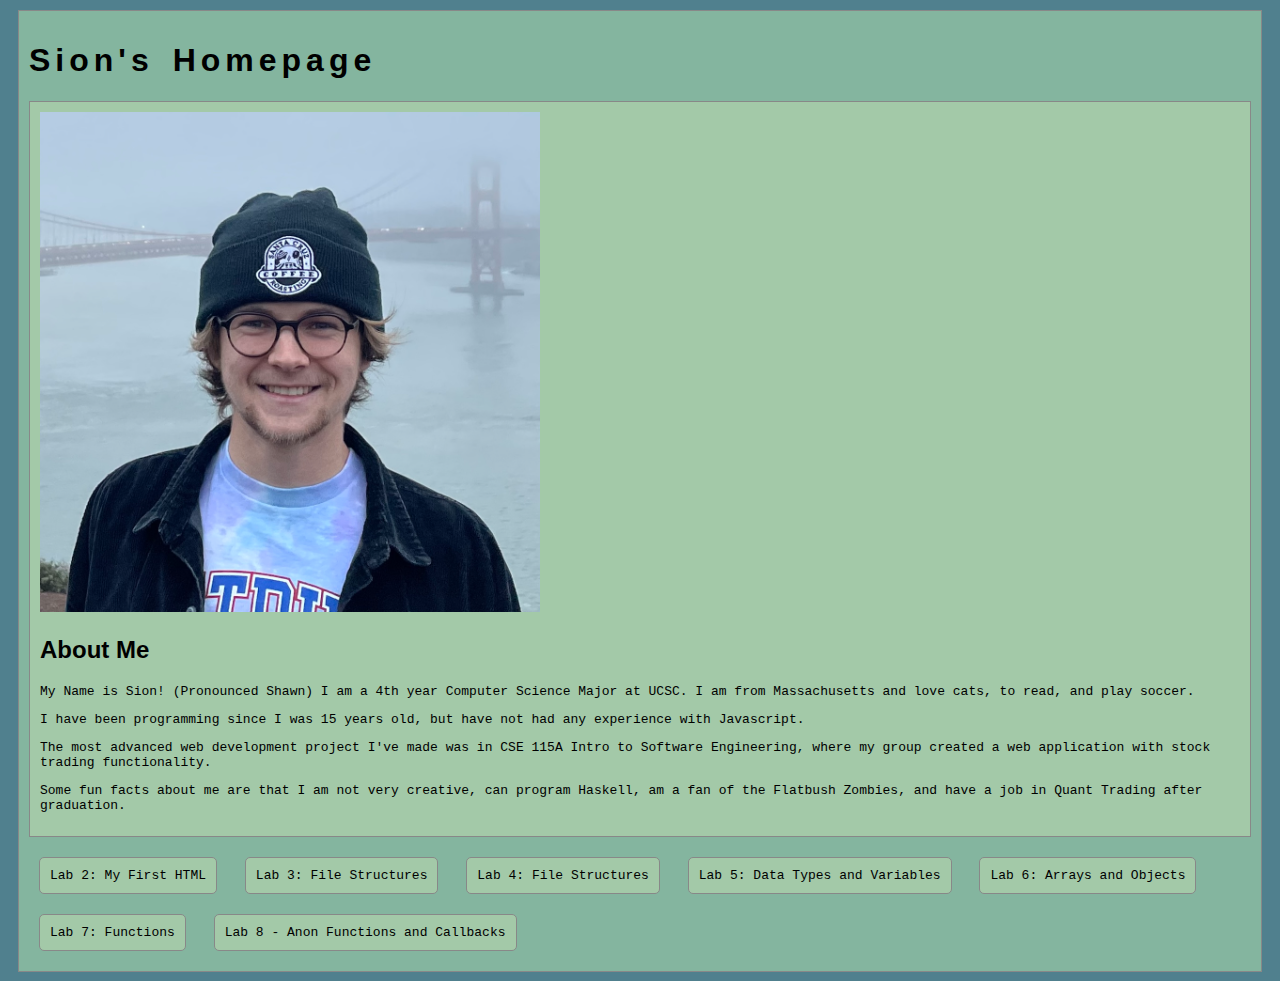
<file: index.html>
<!DOCTYPE html>
<html>
<head>
	<!-- This title is used for tabs and bookmarks -->
	<title>Sion's Homepage</title>

	<!-- Use UTF character set, a good idea with any webpage -->
	<meta charset="UTF-8" />
	<!-- Set viewport so page remains consistently scaled w narrow devices -->
	<meta name="viewport" content="width=device-width, initial-scale=1.0" />

	<!-- Include a sitewide CSS file for consistent styling across the site -->
	<link rel="stylesheet" type="text/css" href="css/site.css">
	<!-- Lab-specifc CSS file for any special styling of this particular page -->
	<link rel="stylesheet" type="text/css" href="css/homepage.css">
	<!-- Link to javascript file - DEFER waits until all elements are rendered -->

	<!-- <script type="text/javascript" src="./js/lab.js" DEFER></script> -->
</head>
<body>
	<!-- Style this page by changing the CSS in ../css/site.css or css/lab.css -->
	<main id="content">
		<section>
			<h1>Sion's Homepage</h1>
			<div class="minor-section">
					<!-- Note that all filenames use lowercase and no spaces -->
					<!-- <img class="cat-photo" src="./img/cute-grey-kitten.jpg"> -->
					<img id="my-portrait" src="img/profile.jpg" />
					<h2>About Me</h2>
					<p>My Name is <span id="name">Sion</span>! (Pronounced Shawn) I am a 4th year Computer Science Major at UCSC.
					I am from Massachusetts and love cats, to read, and play soccer.</p>
					<p>I have been programming since I was 15 years old, 
					but have not had any experience with Javascript.</p>
					<p>The most advanced web development project I've made was in CSE 115A Intro to Software Engineering, 
					where my group created a web application with stock trading functionality.</p>
					<p>Some fun facts about me are that I am not very creative, can program Haskell, am a fan of the Flatbush Zombies, 
					and have a job in Quant Trading after graduation.</p>
			</div>

		</section>
		<nav id="links">
			<!-- Put links to labs here. -->
			<a href="lab2/index.html">Lab 2: My First HTML</a>
			<a href="lab3/index.html">Lab 3: File Structures</a>
			<a href="lab4/index.html">Lab 4: File Structures</a>
			<a href="lab5/index.html">Lab 5: Data Types and Variables</a>
			<a href="lab6/index.html">Lab 6: Arrays and Objects</a>
			<a href="lab7/index.html">Lab 7: Functions</a>
			<a href="lab7/index.html">Lab 8 - Anon Functions and Callbacks</a>
		</nav>
	</main>
</body>
</html>
</file>
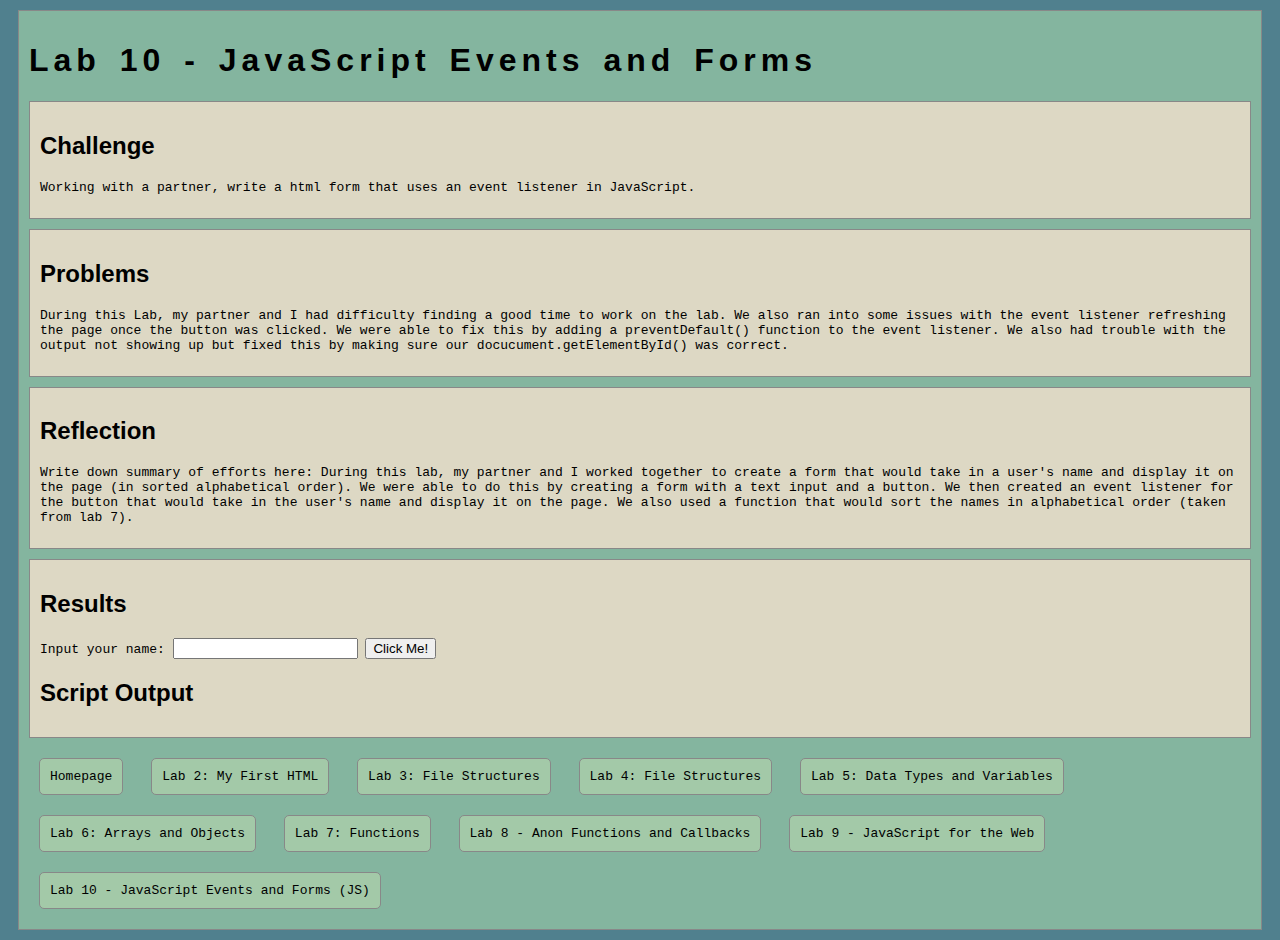
<file: lab10/index.html>
<!DOCTYPE html>
<html>
<head>
	<!-- This title is used for tabs and bookmarks -->
	<title>Lab 10 - JavaScript Events and Forms</title>

	<!-- Use UTF character set, a good idea with any webpage -->
  	<meta charset="UTF-8" />
	<!-- Set viewport so page remains consistently scaled w narrow devices -->
  	<meta name="viewport" content="width=device-width, initial-scale=1.0" />
	
	<!-- Include a sitewide CSS file for consistent styling across the site -->
	<link rel="stylesheet" type="text/css" href="../css/site.css">
	<!-- Lab-specifc CSS file for any special styling of this particular page -->
	<link rel="stylesheet" type="text/css" href="css/lab.css">
	
	<!-- load jQuery library to make javascript easier (must be above our lab js)-->
	<script src="https://code.jquery.com/jquery-3.6.4.min.js"></script>
	<script src="js/lab.js" defer></script>
</head>
<body>
	<!-- Style this page by changing the CSS in ../css/site.css or css/lab.css -->
	<main id="content">
		<section>
			<h1>Lab 10 - JavaScript Events and Forms</h1>
			<div class="minor-section">
					<h2>Challenge</h2>
					<p>Working with a partner, write a html form that uses an event listener in JavaScript.</p>
			</div>

			<div class="minor-section">
					<h2>Problems</h2>
					<p> During this Lab, my partner and I had difficulty finding a good time to work on the lab.
						We also ran into some issues with the event listener refreshing the page once the button was clicked.
						We were able to fix this by adding a preventDefault() function to the event listener. We also had trouble
						with the output not showing up but fixed this by making sure our docucument.getElementById() was correct.
					</p>
			</div>

			<div class="minor-section">
					<h2>Reflection</h2>
					<p>Write down summary of efforts here: 
						During this lab, my partner and I worked together to create a form that would take in a user's name and
						display it on the page (in sorted alphabetical order). We were able to do this by creating a form with a 
						text input and a button. We then created an event listener for the button that would take in the user's name
						and display it on the page. We also used a function that would sort the names in alphabetical order (taken from
						lab 7).
					</p>
			</div>

			<div class="minor-section">
					<h2>Results</h2>
					<form>
						<label for="user-name">Input your name: </label>
						<input type="text" id="user-name" name="user-name" />
						<button id="my-button">Click Me!</button>
					</form>
					<h2>Script Output</h2>
					<div id="output"></div>
			</div>
		</section>
		<nav id="links">
			<!-- Put links to other pages (including the homepage) here. -->
			<a href="../index.html">Homepage</a>
			<a href="../lab2/index.html">Lab 2: My First HTML</a>
			<a href="../lab3/index.html">Lab 3: File Structures</a>
			<a href="../lab4/index.html">Lab 4: File Structures</a>
			<a href="../lab5/index.html">Lab 5: Data Types and Variables</a>
			<a href="../lab6/index.html">Lab 6: Arrays and Objects</a>
			<a href="../lab7/index.html">Lab 7: Functions</a>
			<a href="../lab7/index.html">Lab 8 - Anon Functions and Callbacks</a>
			<a href="../lab7/index.html">Lab 9 - JavaScript for the Web</a>
			<a href="js/lab.js">Lab 10 - JavaScript Events and Forms (JS)</a>
		</nav>
	</main>
</body>
</html>
</file>
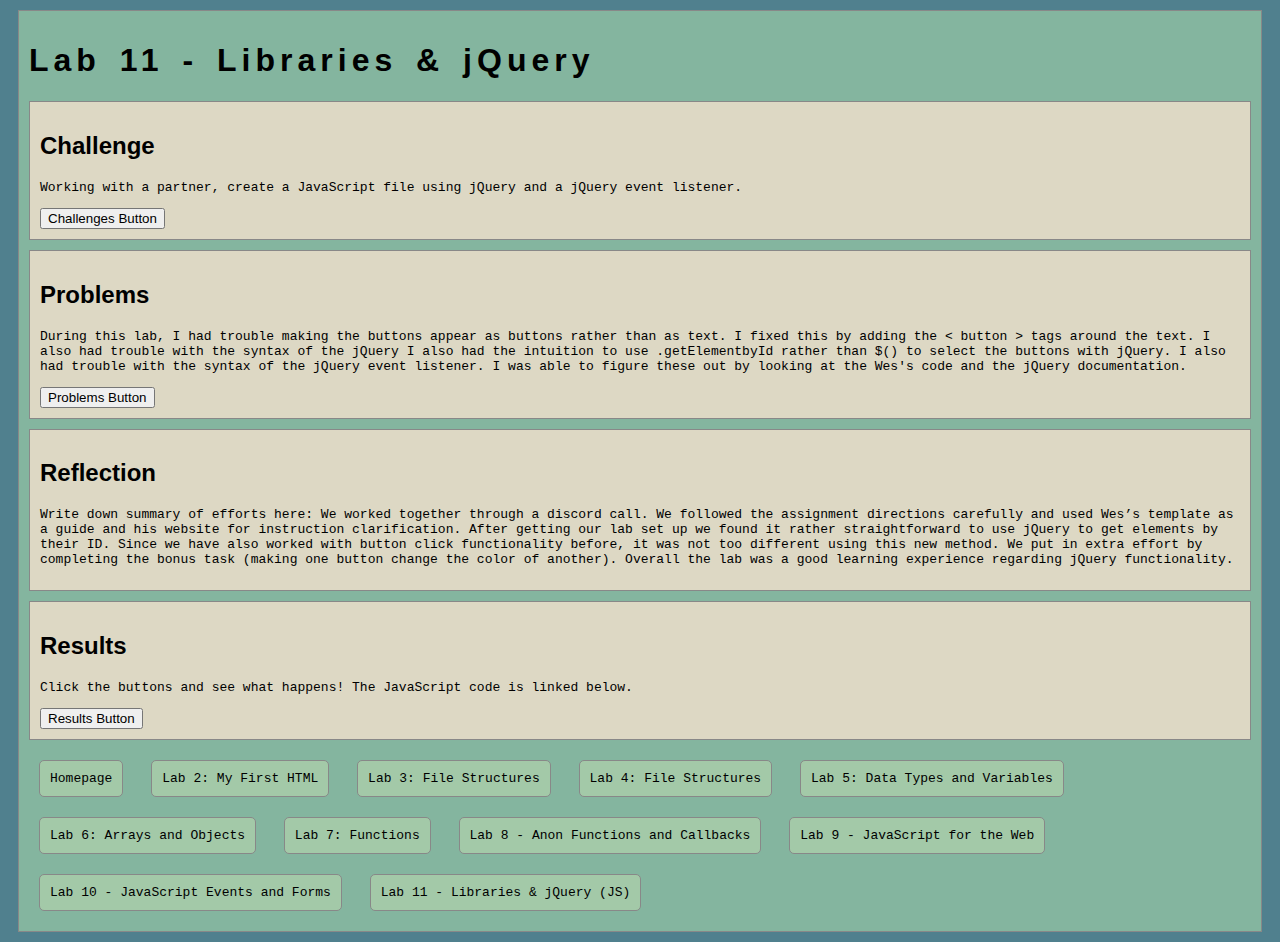
<file: lab11/index.html>
<!DOCTYPE html>
<html>
<head>
	<!-- This title is used for tabs and bookmarks -->
	<title>Lab 11 - Libraries & jQuery</title>

	<!-- Use UTF character set, a good idea with any webpage -->
  	<meta charset="UTF-8" />
	<!-- Set viewport so page remains consistently scaled w narrow devices -->
  	<meta name="viewport" content="width=device-width, initial-scale=1.0" />
	
	<!-- Include a sitewide CSS file for consistent styling across the site -->
	<link rel="stylesheet" type="text/css" href="../css/site.css">
	<!-- Lab-specifc CSS file for any special styling of this particular page -->
	<link rel="stylesheet" type="text/css" href="css/lab.css">
	
	<!-- load jQuery library to make javascript easier (must be above our lab js)-->
	<script src="https://code.jquery.com/jquery-3.6.4.min.js"></script>
	<script src="js/lab.js" defer></script>
</head>
<body>
	<!-- Style this page by changing the CSS in ../css/site.css or css/lab.css -->
	<main id="content">
		<section>
			<h1>Lab 11 - Libraries & jQuery</h1>
			<div class="minor-section" id ="challenge">
					<h2>Challenge</h2>
					<p>Working with a partner, create a JavaScript file using jQuery and a jQuery event listener.</p>
			</div>

			<div class="minor-section" id ="problems">
					<h2>Problems</h2>
					<p> 
						During this lab, I had trouble making the buttons appear as buttons rather than as text. I fixed
						this by adding the < button > tags around the text. I also had trouble with the syntax of the jQuery
						I also had the intuition to use .getElementbyId rather than $() to select the buttons with
						jQuery. I also had trouble with the syntax of the jQuery event listener. I was able to figure
						these out by looking at the Wes's code and the jQuery documentation.
					</p>
			</div>

			<div class="minor-section">
					<h2>Reflection</h2>
					<p>Write down summary of efforts here: 
						We worked together through a discord call. We followed the assignment directions carefully and used Wes’s template as a guide and his website for instruction clarification. After getting our lab set up we found it rather straightforward to use jQuery to get elements by their ID. Since we have also worked with button click functionality before, it was not too different using this new method. We put in extra effort by completing the bonus task (making one button change the color of another). Overall the lab was a good learning experience regarding jQuery functionality.
					</p>
			</div>

			<div class="minor-section" id ="results">
					<h2>Results</h2>
					<p>Click the buttons and see what happens! The JavaScript code is linked below.</p>
					<div id="output"></div>
			</div>
		</section>
		<nav id="links">
			<!-- Put links to other pages (including the homepage) here. -->
			<a href="../index.html">Homepage</a>
			<a href="../lab2/index.html">Lab 2: My First HTML</a>
			<a href="../lab3/index.html">Lab 3: File Structures</a>
			<a href="../lab4/index.html">Lab 4: File Structures</a>
			<a href="../lab5/index.html">Lab 5: Data Types and Variables</a>
			<a href="../lab6/index.html">Lab 6: Arrays and Objects</a>
			<a href="../lab7/index.html">Lab 7: Functions</a>
			<a href="../lab7/index.html">Lab 8 - Anon Functions and Callbacks</a>
			<a href="../lab7/index.html">Lab 9 - JavaScript for the Web</a>
			<a href="../lab10/index.html">Lab 10 - JavaScript Events and Forms</a>
			<a href="js/lab.js">Lab 11 - Libraries & jQuery (JS)</a>
		</nav>
	</main>
</body>
</html>
</file>
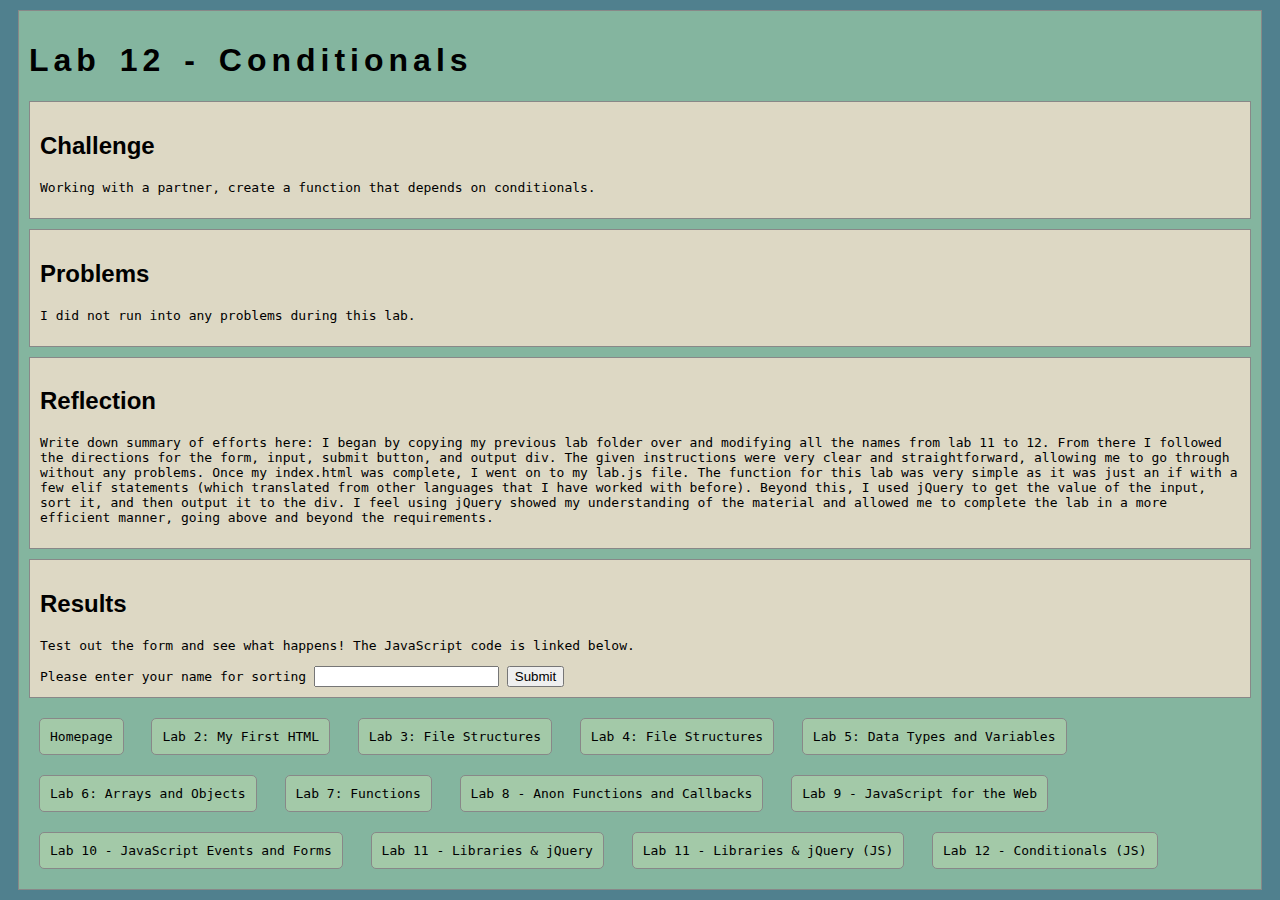
<file: lab12/index.html>
<!DOCTYPE html>
<html>
<head>
	<!-- This title is used for tabs and bookmarks -->
	<title>Lab 12 - Conditionals</title>

	<!-- Use UTF character set, a good idea with any webpage -->
  	<meta charset="UTF-8" />
	<!-- Set viewport so page remains consistently scaled w narrow devices -->
  	<meta name="viewport" content="width=device-width, initial-scale=1.0" />
	
	<!-- Include a sitewide CSS file for consistent styling across the site -->
	<link rel="stylesheet" type="text/css" href="../css/site.css">
	<!-- Lab-specifc CSS file for any special styling of this particular page -->
	<link rel="stylesheet" type="text/css" href="css/lab.css">
	
	<!-- load jQuery library to make javascript easier (must be above our lab js)-->
	<script src="https://code.jquery.com/jquery-3.6.4.min.js"></script>
	<script src="js/lab.js" defer></script>
</head>
<body>
	<!-- Style this page by changing the CSS in ../css/site.css or css/lab.css -->
	<main id="content">
		<section>
			<h1>Lab 12 - Conditionals</h1>
			<div class="minor-section" id ="challenge">
					<h2>Challenge</h2>
					<p>Working with a partner, create a function that depends on conditionals.</p>
			</div>

			<div class="minor-section" id ="problems">
					<h2>Problems</h2>
					<p> 
						I did not run into any problems during this lab.
					</p>
			</div>

			<div class="minor-section">
					<h2>Reflection</h2>
					<p>Write down summary of efforts here: 
						I began by copying my previous lab folder over and modifying all the names from lab 11 to 12.
						From there I followed the directions for the form, input, submit button, and output div.
						The given instructions were very clear and straightforward, allowing me to go through without
						any problems. Once my index.html was complete, I went on to my lab.js file. The function for this 
						lab was very simple as it was just an if with a few elif statements (which translated from other languages
						that I have worked with before). Beyond this, I used jQuery to get the value of the input, sort it,
						and then output it to the div. I feel using jQuery showed my understanding of the material and
						allowed me to complete the lab in a more efficient manner, going above and beyond the requirements.
					</p>
			</div>

			<div class="minor-section" id ="results">
					<h2>Results</h2>
					<p>Test out the form and see what happens! The JavaScript code is linked below.</p>
					<form id="form">
						<label for="input">Please enter your name for sorting</label>
						<input type="text" id="input">
						<button id="button">Submit</button>
					</form>
					<div id="output"></div>
			</div>
		</section>
		<nav id="links">
			<!-- Put links to other pages (including the homepage) here. -->
			<a href="../index.html">Homepage</a>
			<a href="../lab2/index.html">Lab 2: My First HTML</a>
			<a href="../lab3/index.html">Lab 3: File Structures</a>
			<a href="../lab4/index.html">Lab 4: File Structures</a>
			<a href="../lab5/index.html">Lab 5: Data Types and Variables</a>
			<a href="../lab6/index.html">Lab 6: Arrays and Objects</a>
			<a href="../lab7/index.html">Lab 7: Functions</a>
			<a href="../lab7/index.html">Lab 8 - Anon Functions and Callbacks</a>
			<a href="../lab7/index.html">Lab 9 - JavaScript for the Web</a>
			<a href="../lab10/index.html">Lab 10 - JavaScript Events and Forms</a>
			<a href="../lab11/index.html">Lab 11 - Libraries & jQuery</a>
			<a href="../lab11/js/lab.js">Lab 11 - Libraries & jQuery (JS)</a>
			<a href="js/lab.js">Lab 12 - Conditionals (JS)</a>
		</nav>
	</main>
</body>
</html>
</file>
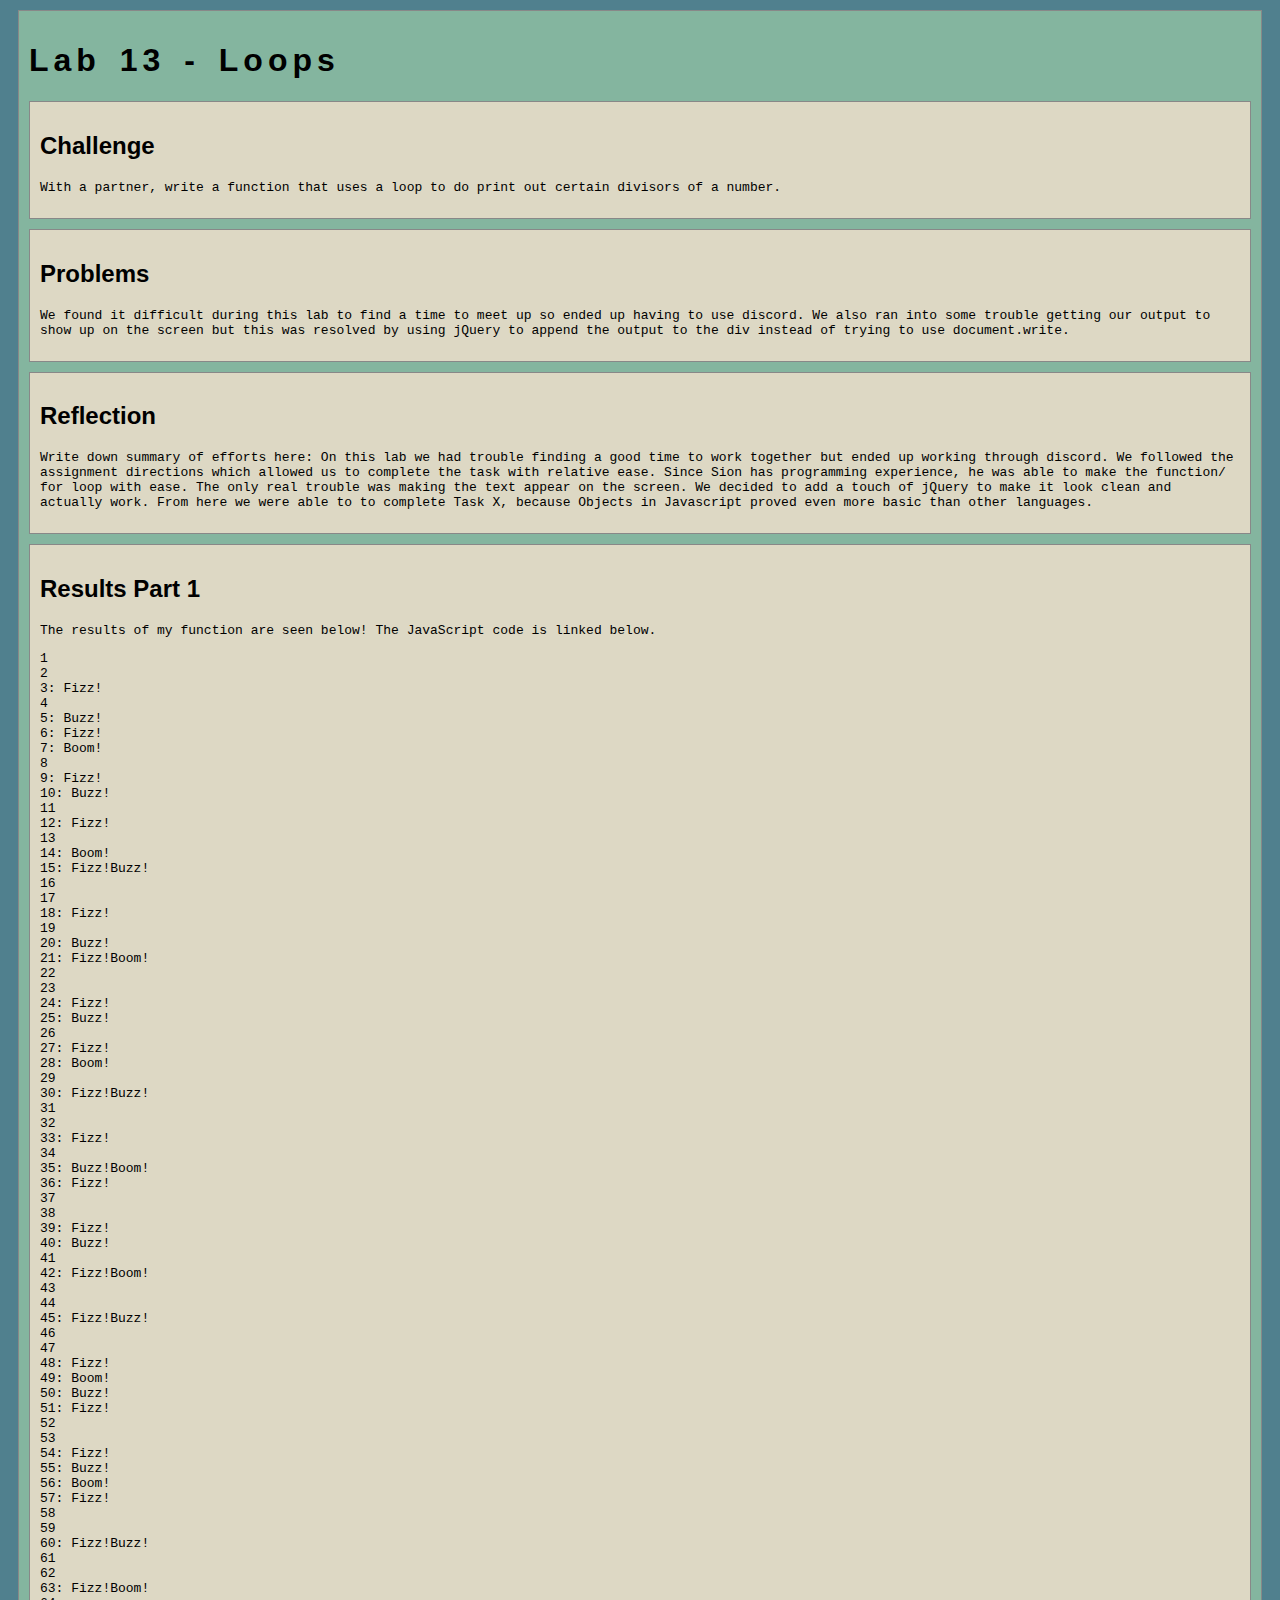
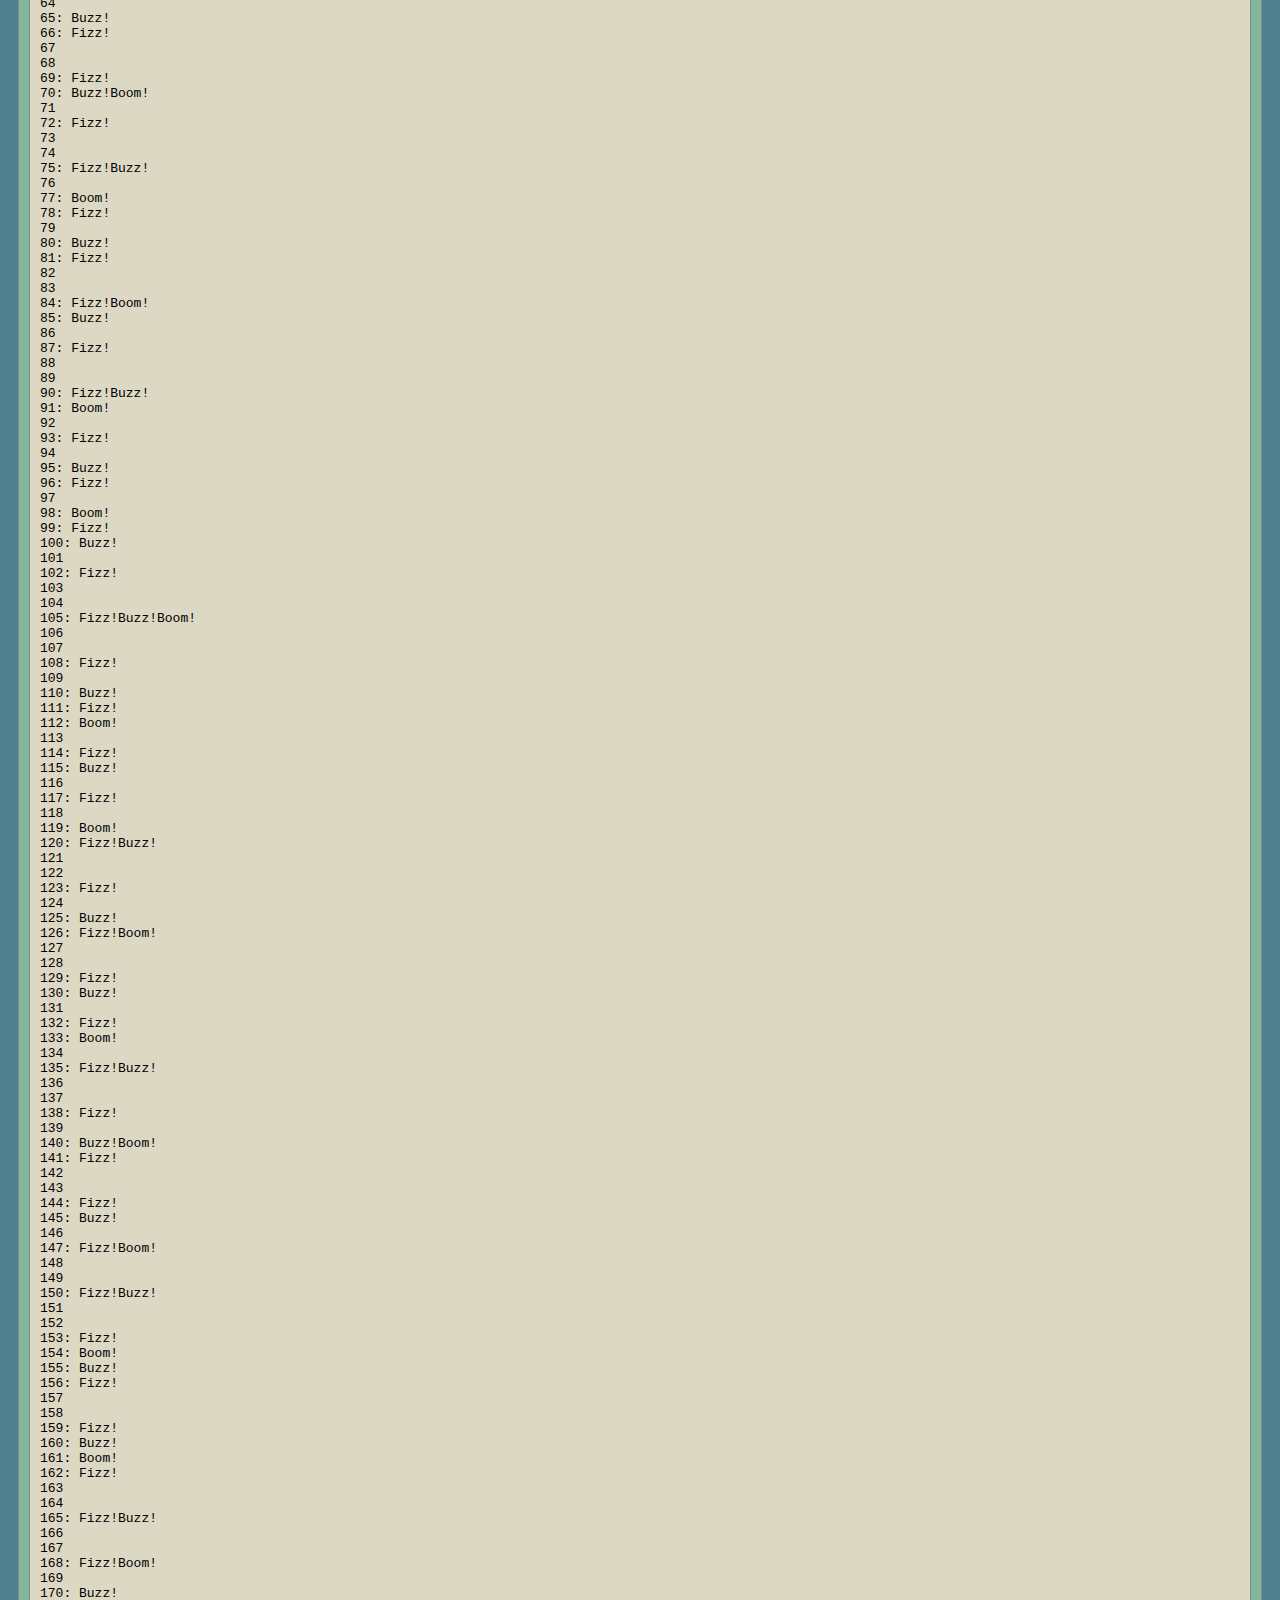
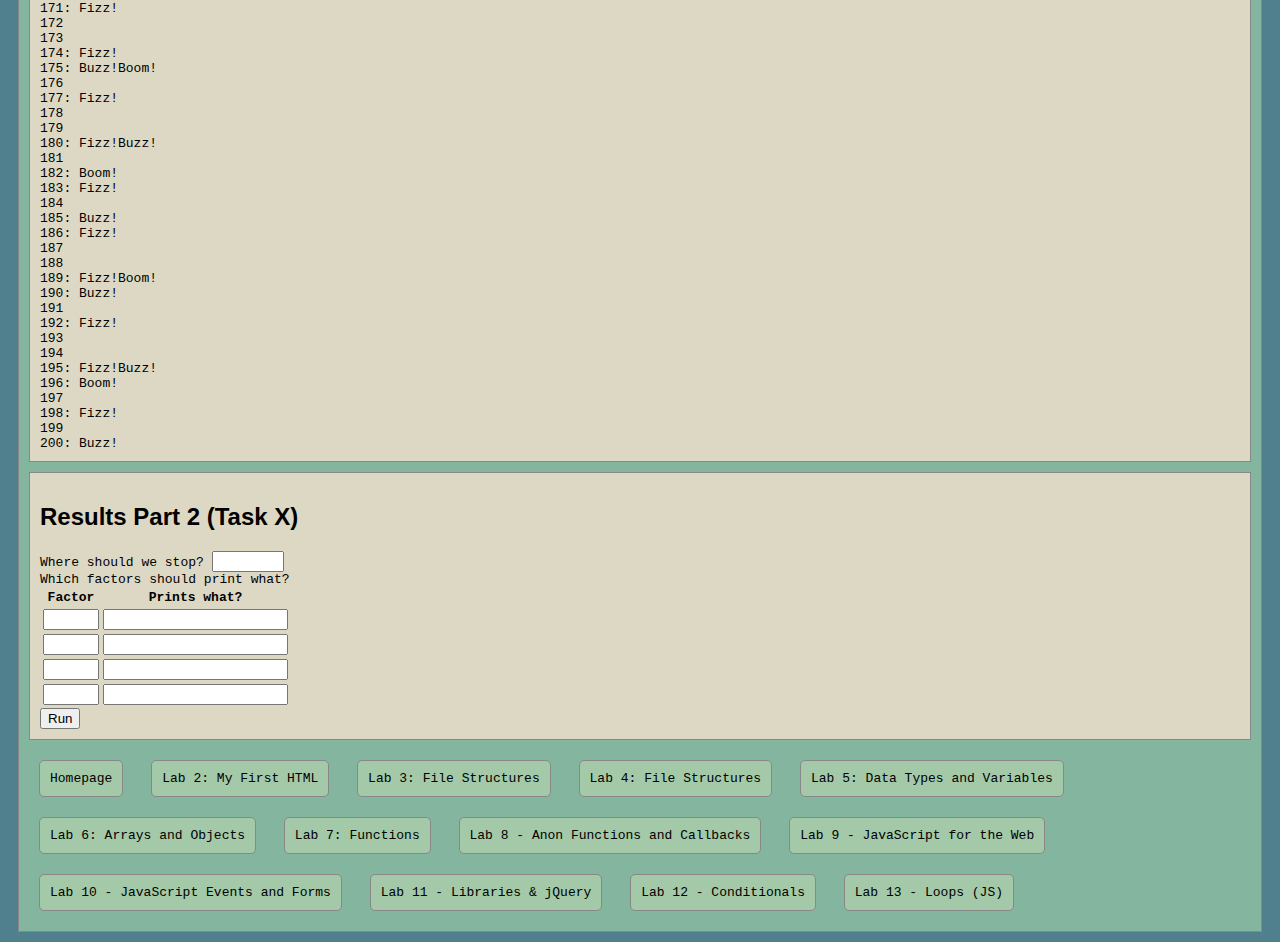
<file: lab13/index.html>
<!DOCTYPE html>
<html>
<head>
	<!-- This title is used for tabs and bookmarks -->
	<title>Lab 13 - Loops</title>

	<!-- Use UTF character set, a good idea with any webpage -->
  	<meta charset="UTF-8" />
	<!-- Set viewport so page remains consistently scaled w narrow devices -->
  	<meta name="viewport" content="width=device-width, initial-scale=1.0" />
	
	<!-- Include a sitewide CSS file for consistent styling across the site -->
	<link rel="stylesheet" type="text/css" href="../css/site.css">
	<!-- Lab-specifc CSS file for any special styling of this particular page -->
	<link rel="stylesheet" type="text/css" href="css/lab.css">
	
	<!-- load jQuery library to make javascript easier (must be above our lab js)-->
	<script src="https://code.jquery.com/jquery-3.6.4.min.js"></script>
	<script src="js/lab.js" defer></script>
</head>
<body>
	<!-- Style this page by changing the CSS in ../css/site.css or css/lab.css -->
	<main id="content">
		<section>
			<h1>Lab 13 - Loops</h1>
			<div class="minor-section" id ="challenge">
					<h2>Challenge</h2>
					<p>With a partner, write a function that uses a loop to do print out certain divisors of a number.</p>
			</div>

			<div class="minor-section" id ="problems">
					<h2>Problems</h2>
					<p> 
						We found it difficult during this lab to find a time to meet up so ended up having to use discord.
						We also ran into some trouble getting our output to show up on the screen but this was 
						resolved by using jQuery to append the output to the div instead of trying 
						to use document.write.
					</p>
			</div>

			<div class="minor-section">
					<h2>Reflection</h2>
					<p>Write down summary of efforts here: 
						On this lab we had trouble finding a good time to work together but ended up working through discord. We followed the assignment directions which allowed us to complete the task with relative ease. Since Sion has programming experience, he was able to make the function/ for loop with ease. The only real trouble was making the text appear on the screen. We decided to add a touch of jQuery to make it look clean and actually work. From here we were able to to complete Task X, because Objects in Javascript proved even more basic than other languages.
					</p>
			</div>

			<div class="minor-section" id ="results">
					<h2>Results Part 1</h2>
					<p>The results of my function are seen below! The JavaScript code is linked below.</p>
					<div id="output"></div>
			</div>
			<div class="minor-section">
				<h2>Results Part 2 (Task X)</h2>
				Where should we stop? <input type="number" min=0 max="1000" id="max"><br>
				Which factors should print what?<br>
				<table>
					<tr>
						<th>Factor</th> 
						<th>Prints what?</th>
					</tr>
					<tr>
						<td><input type="number" min=0 max="23" id="num0"></td>
						<td><input type="text" id="text0"></td>
					</tr>
					<tr> <td><input type="number" min=0 max="23" id="num1"></td>
						<td><input type="text" id="text1"></td>
					</tr>
					<tr> <td><input type="number" min=0 max="23" id="num2"></td>
						<td><input type="text" id="text2"></td>
					</tr>
					<tr> <td><input type="number" min=0 max="23" id="num3"></td>
						<td><input type="text" id="text3"></td>
					</tr>
				</table> 
				<button id="submit">Run</button>
				<div id="output2"></div>
			</div>
		</section>
		<nav id="links">
			<!-- Put links to other pages (including the homepage) here. -->
			<a href="../index.html">Homepage</a>
			<a href="../lab2/index.html">Lab 2: My First HTML</a>
			<a href="../lab3/index.html">Lab 3: File Structures</a>
			<a href="../lab4/index.html">Lab 4: File Structures</a>
			<a href="../lab5/index.html">Lab 5: Data Types and Variables</a>
			<a href="../lab6/index.html">Lab 6: Arrays and Objects</a>
			<a href="../lab7/index.html">Lab 7: Functions</a>
			<a href="../lab7/index.html">Lab 8 - Anon Functions and Callbacks</a>
			<a href="../lab7/index.html">Lab 9 - JavaScript for the Web</a>
			<a href="../lab10/index.html">Lab 10 - JavaScript Events and Forms</a>
			<a href="../lab11/index.html">Lab 11 - Libraries & jQuery</a>
			<a href="../lab12/index.html">Lab 12 - Conditionals</a>
			<a href="js/lab.js">Lab 13 - Loops (JS)</a>
		</nav>
	</main>
</body>
</html>
</file>
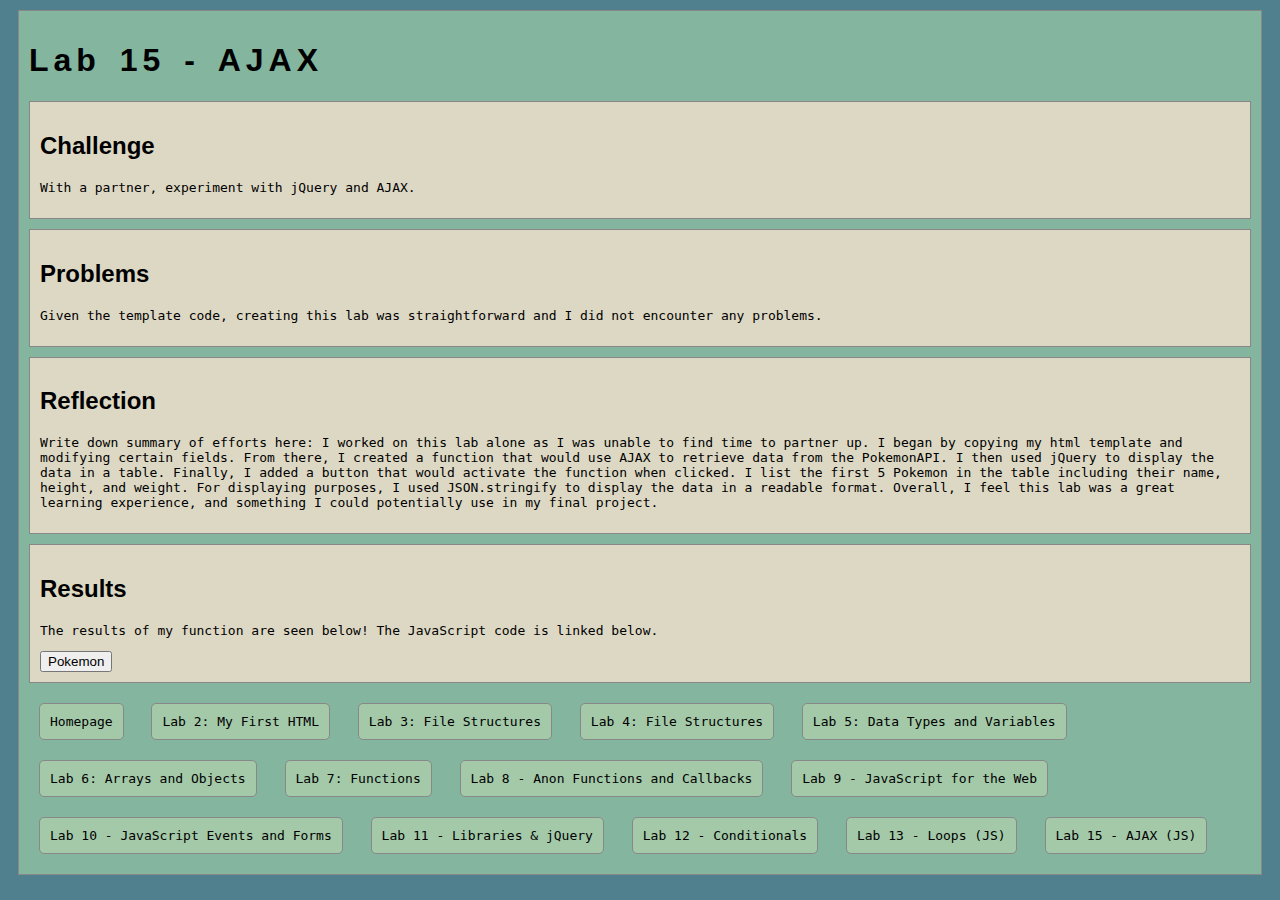
<file: lab15/index.html>
<!DOCTYPE html>
<html>
<head>
	<!-- This title is used for tabs and bookmarks -->
	<title>Lab 15 - AJAX</title>

	<!-- Use UTF character set, a good idea with any webpage -->
  	<meta charset="UTF-8" />
	<!-- Set viewport so page remains consistently scaled w narrow devices -->
  	<meta name="viewport" content="width=device-width, initial-scale=1.0" />
	
	<!-- Include a sitewide CSS file for consistent styling across the site -->
	<link rel="stylesheet" type="text/css" href="../css/site.css">
	<!-- Lab-specifc CSS file for any special styling of this particular page -->
	<link rel="stylesheet" type="text/css" href="css/lab.css">
	
	<!-- load jQuery library to make javascript easier (must be above our lab js)-->
	<script src="https://code.jquery.com/jquery-3.6.4.min.js"></script>
	<script src="js/lab.js" defer></script>
</head>
<body>
	<!-- Style this page by changing the CSS in ../css/site.css or css/lab.css -->
	<main id="content">
		<section>
			<h1>Lab 15 - AJAX</h1>
			<div class="minor-section" id ="challenge">
					<h2>Challenge</h2>
					<p>With a partner, experiment with jQuery and AJAX.</p>
			</div>

			<div class="minor-section" id ="problems">
					<h2>Problems</h2>
					<p>
						Given the template code, creating this lab was straightforward and I did not encounter any problems.
					</p>
			</div>

			<div class="minor-section">
					<h2>Reflection</h2>
					<p>Write down summary of efforts here: 
						I worked on this lab alone as I was unable to find time to partner up. I began by copying my html template and modifying certain fields.
						From there, I created a function that would use AJAX to retrieve data from the PokemonAPI. I then used jQuery to display the data in a table.
						Finally, I added a button that would activate the function when clicked. I list the first 5 Pokemon in the table including their name, height, and weight.
						For displaying purposes, I used JSON.stringify to display the data in a readable format. Overall, I feel this lab was a great learning experience, and something I could potentially use in my final project.
					</p>
			</div>

			<div class="minor-section" id ="results">
					<h2>Results</h2>
					<p>The results of my function are seen below! The JavaScript code is linked below.</p>
					<div id="output"></div>
					<button id="activate">Pokemon</button>
			</div>
		<nav id="links">
			<!-- Put links to other pages (including the homepage) here. -->
			<a href="../index.html">Homepage</a>
			<a href="../lab2/index.html">Lab 2: My First HTML</a>
			<a href="../lab3/index.html">Lab 3: File Structures</a>
			<a href="../lab4/index.html">Lab 4: File Structures</a>
			<a href="../lab5/index.html">Lab 5: Data Types and Variables</a>
			<a href="../lab6/index.html">Lab 6: Arrays and Objects</a>
			<a href="../lab7/index.html">Lab 7: Functions</a>
			<a href="../lab7/index.html">Lab 8 - Anon Functions and Callbacks</a>
			<a href="../lab7/index.html">Lab 9 - JavaScript for the Web</a>
			<a href="../lab10/index.html">Lab 10 - JavaScript Events and Forms</a>
			<a href="../lab11/index.html">Lab 11 - Libraries & jQuery</a>
			<a href="../lab12/index.html">Lab 12 - Conditionals</a>
			<a href="../lab13/js/lab.js">Lab 13 - Loops (JS)</a>
			<a href="js/lab.js">Lab 15 - AJAX (JS)</a>
		</nav>
	</main>
</body>
</html>
</file>
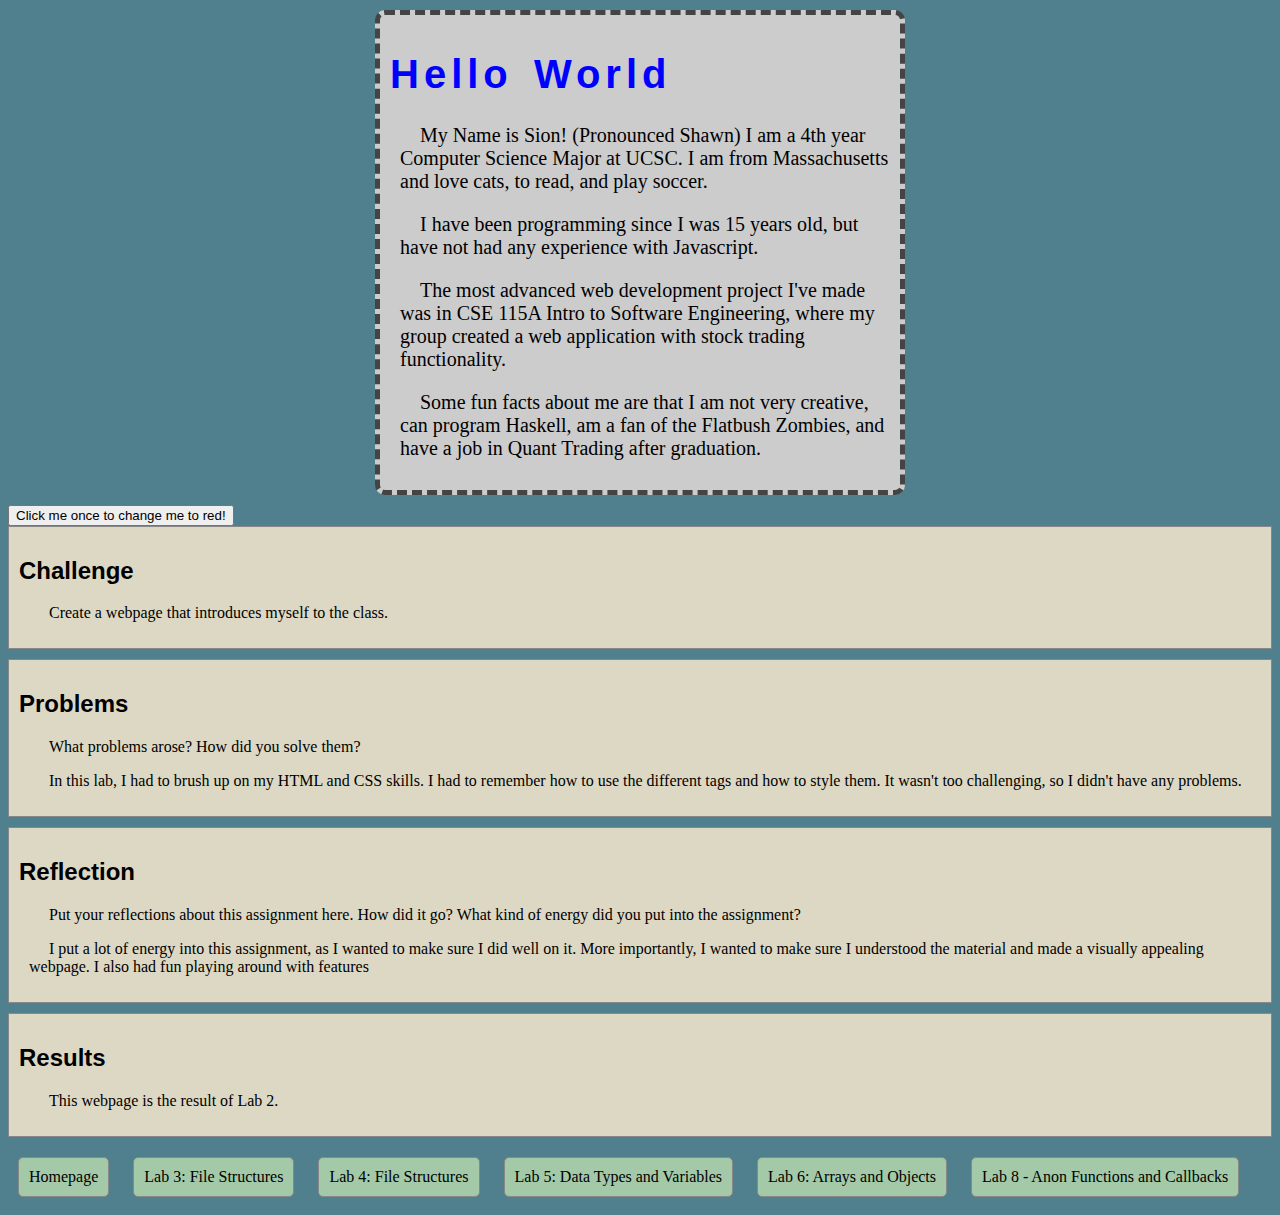
<file: lab2/index.html>
<!DOCTYPE html>
<html>
<head>
	<!-- This title is used for tabs and bookmarks -->
	<title>Lab 2 - My First HTML</title>

	<!-- Use UTF character set, a good idea with any webpage -->
  	<meta charset="UTF-8" />
	<!-- Set viewport so page remains consistently scaled w narrow devices -->
  	<meta name="viewport" content="width=device-width, initial-scale=1.0" />
	
	<!-- Include a sitewide CSS file for consistent styling across the site -->
	<link rel="stylesheet" type="text/css" href="../css/site.css">
	<!-- Lab-specifc CSS file for any special styling of this particular page -->
	<link rel="stylesheet" type="text/css" href="css/lab.css">
	
	<!-- load jQuery library to make javascript easier (must be above our lab js)-->
	<script src="https://code.jquery.com/jquery-3.6.4.min.js"></script>
	<!-- Link to javascript file - DEFER waits until all elements are rendered -->
	<script type="text/javascript" src="./js/lab.js" DEFER></script>
</head>
<body>
	<!-- Style this page by changing the CSS in ../css/site.css or css/lab.css -->
	<main id="main">
		<section>
			<div id="content">
				<h1>Hello World</h1>
				<p>My Name is <span id="name">Sion</span>! (Pronounced Shawn) I am a 4th year Computer Science Major at UCSC.
					I am from Massachusetts and love cats, to read, and play soccer.</p>
					<p>I have been programming since I was 15 years old, 
					but have not had any experience with Javascript.</p>
					<p>The most advanced web development project I've made was in CSE 115A Intro to Software Engineering, 
					where my group created a web application with stock trading functionality.</p>
					<p>Some fun facts about me are that I am not very creative, can program Haskell, am a fan of the Flatbush Zombies, 
					and have a job in Quant Trading after graduation.</p>
			</div>
			<button onclick="this.style.backgroundColor='red'">Click me once to change me to red!</button>
			<!--<h1>Lab 2 - My First HTML</h1> -->
			<div class="minor-section">
					<h2>Challenge</h2>
					<p>Create a webpage that introduces myself to the class.</p>
			</div>

			<div class="minor-section">
					<h2>Problems</h2>
					<p>What problems arose? How did you solve them? </p>
					<p>In this lab, I had to brush up on my HTML and CSS skills. I had to remember how to use the different tags and
					how to style them. It wasn't too challenging, so I didn't have any problems.</p>
			</div>

			<div class="minor-section">
					<h2>Reflection</h2>
					<p>Put your reflections about this assignment here. How did it go? What kind of energy did you put into the assignment? </p>
					<p>I put a lot of energy into this assignment, as I wanted to make sure I did well on it. More importantly,
						I wanted to make sure I understood the material and made a visually appealing webpage. I also had fun playing 
						around with features</p>
			</div>

			<div class="minor-section">
					<h2>Results</h2>
					<div id="output"></div>
					<p>This webpage is the result of Lab 2. </p>
			</div>
		</section>
		<nav id="links">
			<!-- Put links to other pages (including the homepage) here. -->
			<a href="../index.html">Homepage</a>
			<a href="../lab3/index.html">Lab 3: File Structures</a>
			<a href="../lab4/index.html">Lab 4: File Structures</a>
			<a href="../lab5/index.html">Lab 5: Data Types and Variables</a>
			<a href="../lab6/index.html">Lab 6: Arrays and Objects</a>
			<a href="../lab7/index.html">Lab 8 - Anon Functions and Callbacks</a>
		</nav>
	</main>
</body>
</html>
</file>
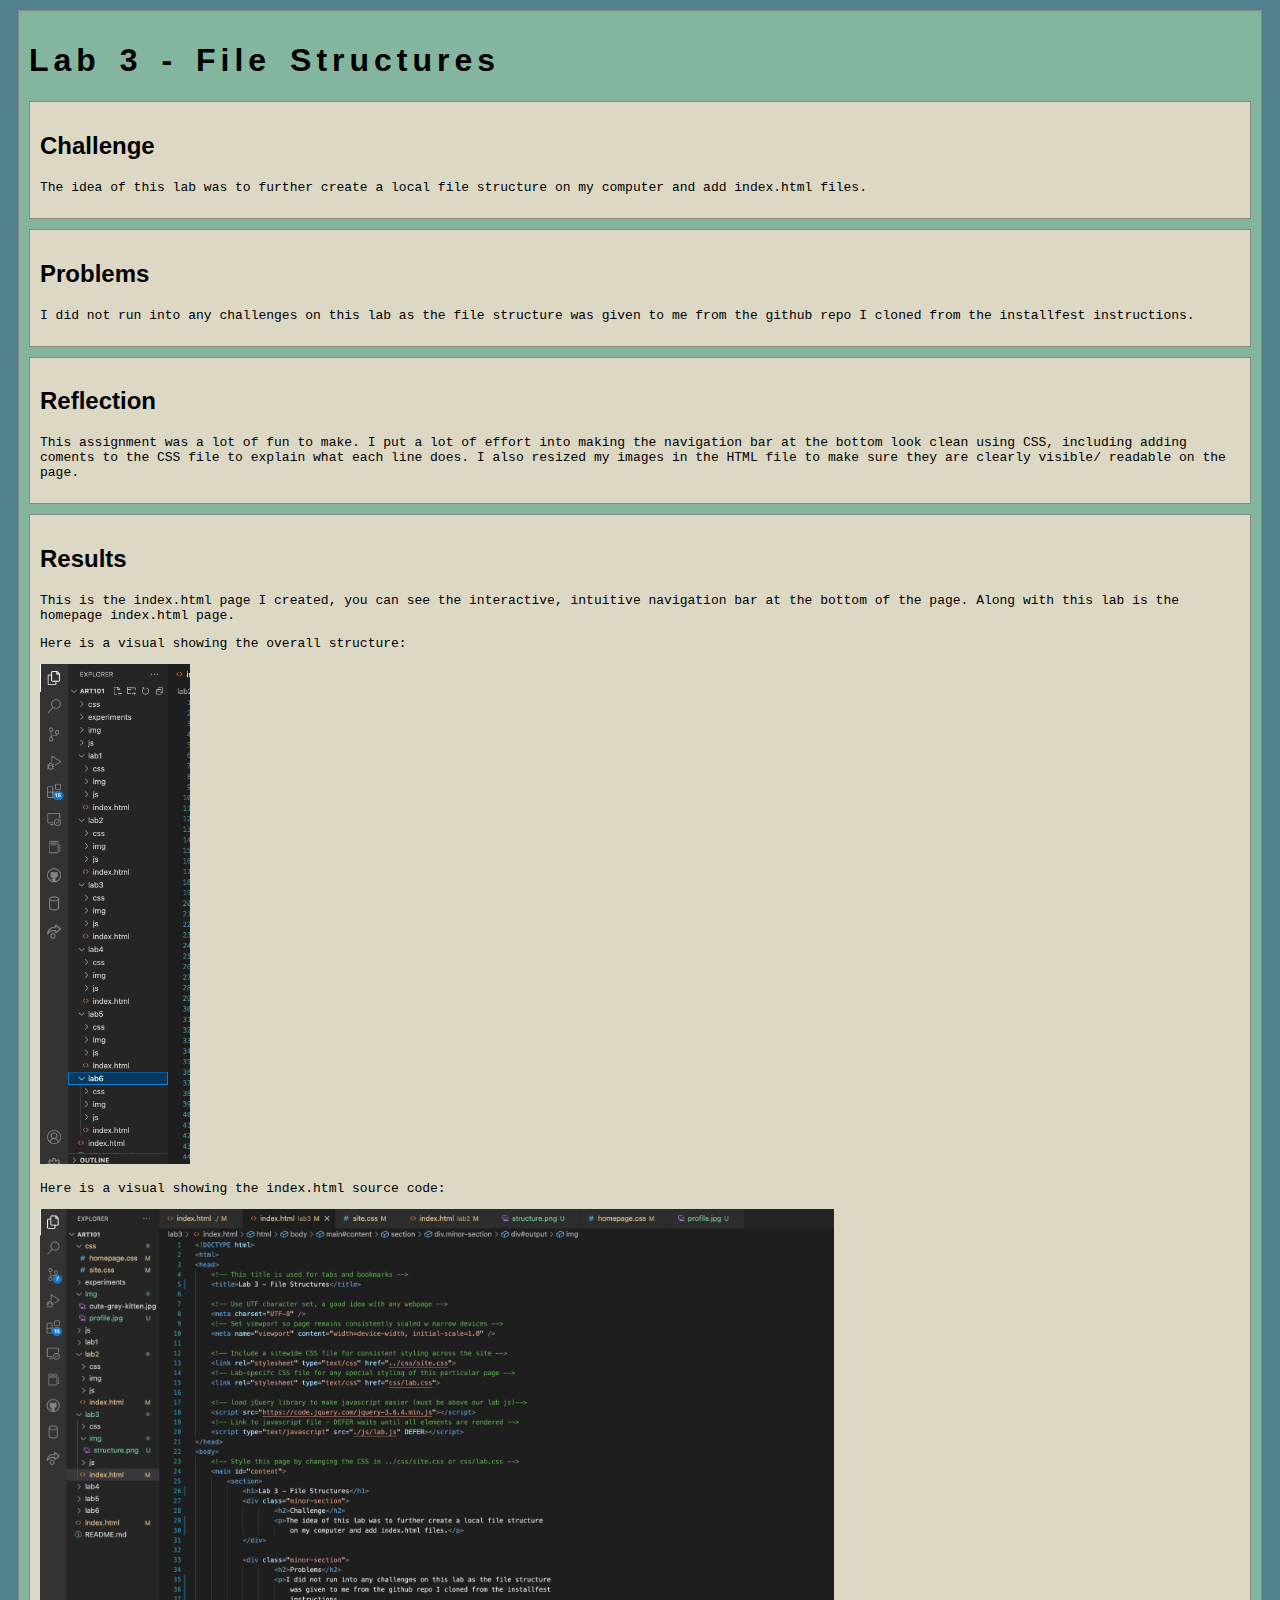
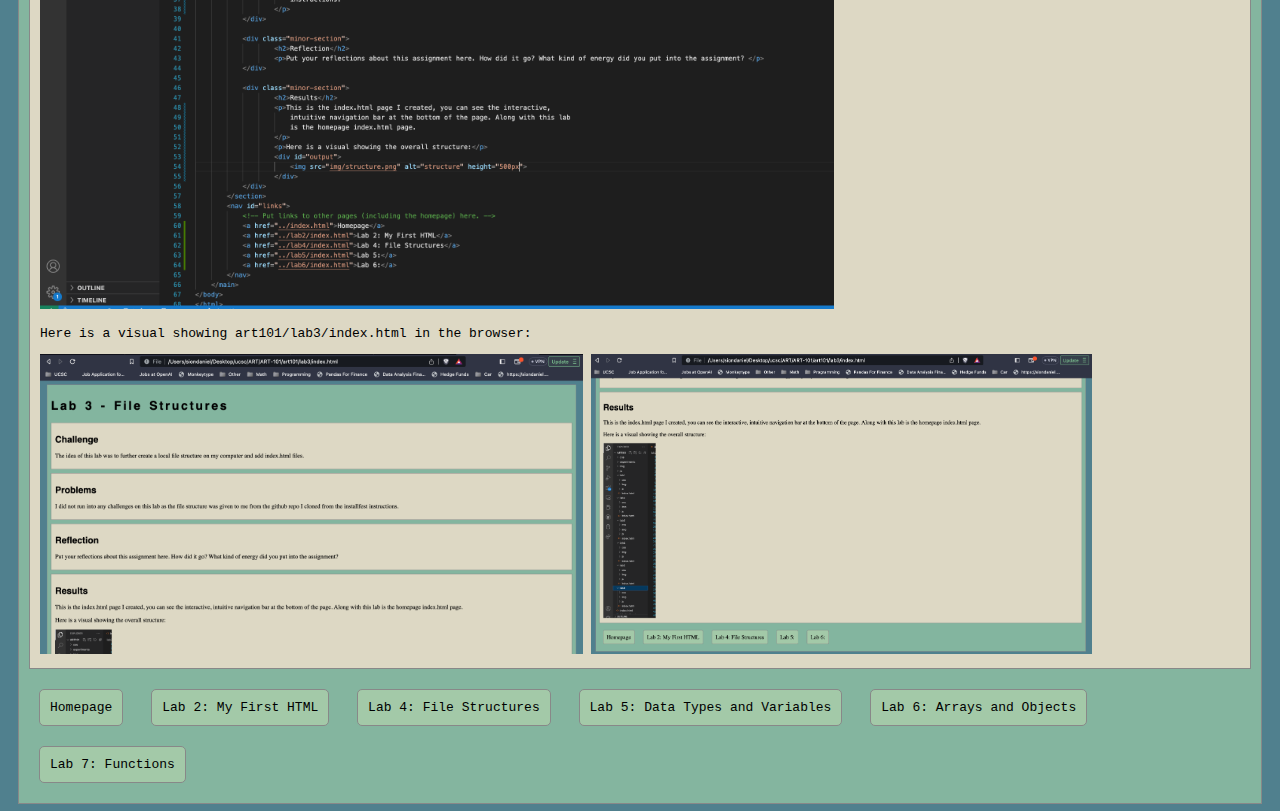
<file: lab3/index.html>
<!DOCTYPE html>
<html>
<head>
	<!-- This title is used for tabs and bookmarks -->
	<title>Lab 3 - File Structures</title>

	<!-- Use UTF character set, a good idea with any webpage -->
  	<meta charset="UTF-8" />
	<!-- Set viewport so page remains consistently scaled w narrow devices -->
  	<meta name="viewport" content="width=device-width, initial-scale=1.0" />
	
	<!-- Include a sitewide CSS file for consistent styling across the site -->
	<link rel="stylesheet" type="text/css" href="../css/site.css">
	<!-- Lab-specifc CSS file for any special styling of this particular page -->
	<link rel="stylesheet" type="text/css" href="css/lab.css">
	
	<!-- load jQuery library to make javascript easier (must be above our lab js)-->
	<script src="https://code.jquery.com/jquery-3.6.4.min.js"></script>
	<!-- Link to javascript file - DEFER waits until all elements are rendered -->
	<script type="text/javascript" src="./js/lab.js" DEFER></script>
</head>
<body>
	<!-- Style this page by changing the CSS in ../css/site.css or css/lab.css -->
	<main id="content">
		<section>
			<h1>Lab 3 - File Structures</h1>
			<div class="minor-section">
					<h2>Challenge</h2>
					<p>The idea of this lab was to further create a local file structure
						on my computer and add index.html files.</p>
			</div>

			<div class="minor-section">
					<h2>Problems</h2>
					<p>I did not run into any challenges on this lab as the file structure
						was given to me from the github repo I cloned from the installfest
						instructions.
					</p>
			</div>

			<div class="minor-section">
					<h2>Reflection</h2>
					<p>This assignment was a lot of fun to make.
						I put a lot of effort into making the navigation bar at the bottom look 
						clean using CSS, including adding coments to the CSS file to explain
						what each line does. I also resized my images in the HTML file to
						make sure they are clearly visible/ readable on the page.
					</p>
			</div>

			<div class="minor-section">
					<h2>Results</h2>
					<p>This is the index.html page I created, you can see the interactive,
						intuitive navigation bar at the bottom of the page. Along with this lab
						is the homepage index.html page.
					</p>
					<p>Here is a visual showing the overall structure:</p>
					<div id="output">
						<img src="img/structure.png" alt="structure" height="500px">
					</div>
					<p>Here is a visual showing the index.html source code:</p>
					<div id="output">
						<img src="img/index.png" alt="index" height="700px">
					</div>
					<p>Here is a visual showing art101/lab3/index.html in the browser:</p>
					<div id="output">
						<img src="img/browser1.png" alt="browser" height="300px">
						<img src="img/browser2.png" alt="browser" height="300px">
					</div>
			</div>
		</section>
		<nav id="links">
			<!-- Put links to other pages (including the homepage) here. -->
			<a href="../index.html">Homepage</a>
			<a href="../lab2/index.html">Lab 2: My First HTML</a>
			<a href="../lab4/index.html">Lab 4: File Structures</a>
			<a href="../lab5/index.html">Lab 5: Data Types and Variables</a>
			<a href="../lab6/index.html">Lab 6: Arrays and Objects</a>
			<a href="../lab7/index.html">Lab 7: Functions</a>
		</nav>
	</main>
</body>
</html>
</file>
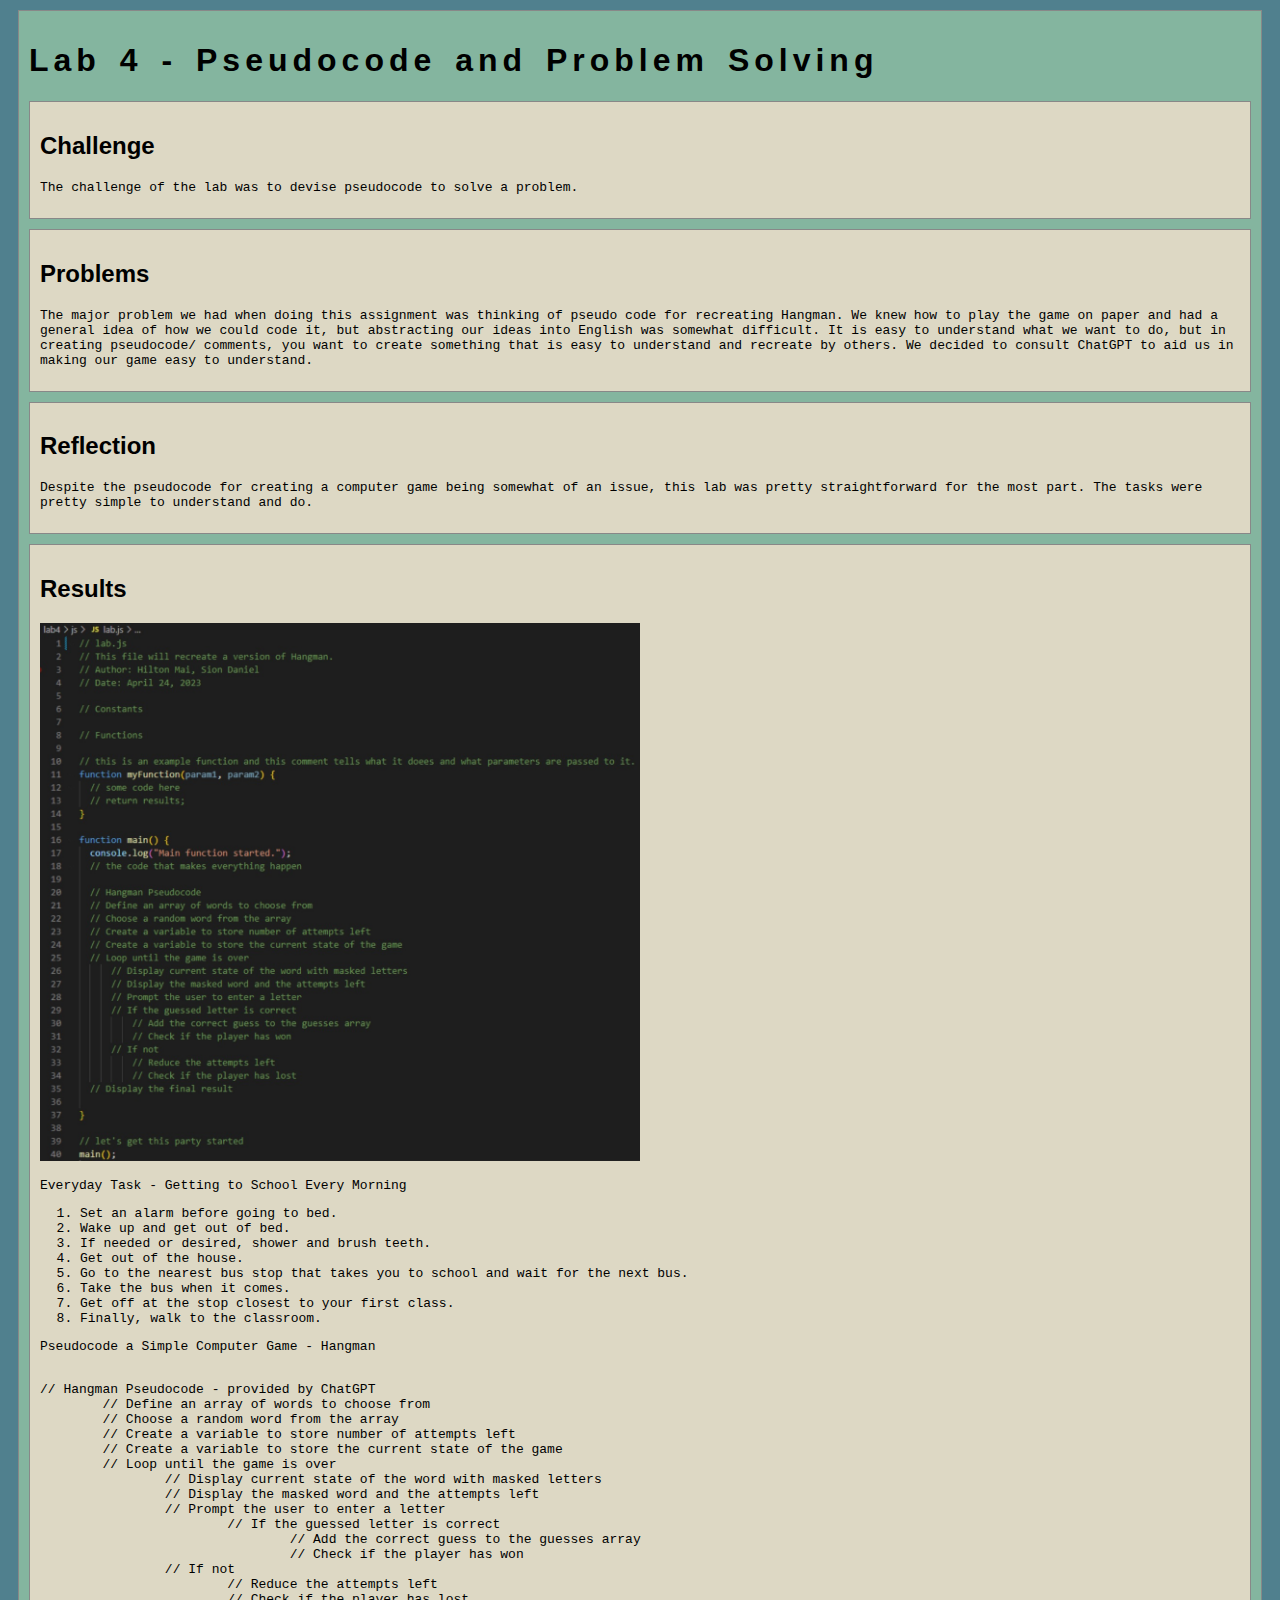
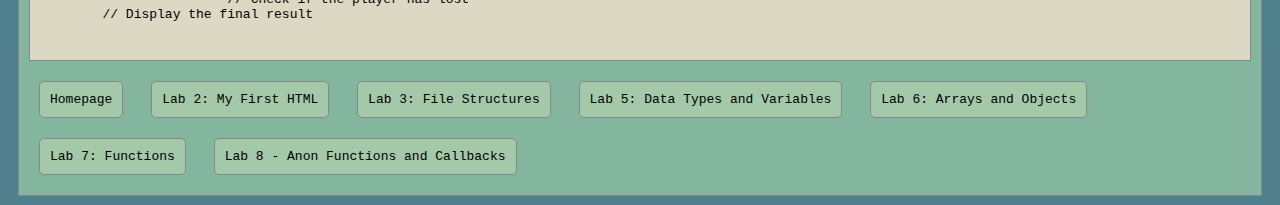
<file: lab4/index.html>
<!DOCTYPE html>
<html>
<head>
	<!-- This title is used for tabs and bookmarks -->
	<title>Lab 4 - Pseudocode and Problem Solving</title>

	<!-- Use UTF character set, a good idea with any webpage -->
  	<meta charset="UTF-8" />
	<!-- Set viewport so page remains consistently scaled w narrow devices -->
  	<meta name="viewport" content="width=device-width, initial-scale=1.0" />
	
	<!-- Include a sitewide CSS file for consistent styling across the site -->
	<link rel="stylesheet" type="text/css" href="../css/site.css">
	<!-- Lab-specifc CSS file for any special styling of this particular page -->
	<link rel="stylesheet" type="text/css" href="css/lab.css">
	
	<!-- load jQuery library to make javascript easier (must be above our lab js)-->
	<script src="https://code.jquery.com/jquery-3.6.4.min.js"></script>
	<!-- Link to javascript file - DEFER waits until all elements are rendered -->
	<script type="text/javascript" src="./js/lab.js" DEFER></script>
</head>
<body>
	<!-- Style this page by changing the CSS in ../css/site.css or css/lab.css -->
	<main id="content">
		<section>
			<h1>Lab 4 - Pseudocode and Problem Solving</h1>
			<div class="minor-section">
					<h2>Challenge</h2>
					<p>The challenge of the lab was to devise pseudocode to solve a problem.</p>
			</div>

			<div class="minor-section">
					<h2>Problems</h2>
					<p>The major problem we had when doing this assignment was thinking of pseudo code for recreating Hangman. 
						We knew how to play the game on paper and had a general idea of how we could code it, 
						but abstracting our ideas into English was somewhat difficult. It is easy to understand what we want to do, 
						but in creating pseudocode/ comments, you want to create something that is easy to understand and recreate by others. 
						We decided to consult ChatGPT to aid us in making our game easy to understand.</p>
			</div>

			<div class="minor-section">
					<h2>Reflection</h2>
					<p>Despite the pseudocode for creating a computer game being somewhat of an issue, 
						this lab was pretty straightforward for the most part. The tasks were pretty simple to understand and do.</p>
			</div>

			<div class="minor-section">
					<h2>Results</h2>
					<img id="results" src="img/results.jpg" />
					<div id="output">
						<p class="bolded-text">Everyday Task - Getting to School Every Morning</p>
						<ol>
							<li>Set an alarm before going to bed.</li>
							<li>Wake up and get out of bed.</li>
							<li>If needed or desired, shower and brush teeth.</li>
							<li>Get out of the house.</li>
							<li>Go to the nearest bus stop that takes you to school and wait for the next bus.</li>
							<li>Take the bus when it comes.</li>
							<li>Get off at the stop closest to your first class.</li>
							<li>Finally, walk to the classroom.</li>
						</ol>
						<p class="bolded-text">Pseudocode a Simple Computer Game - Hangman</p>
						<pre><code>
// Hangman Pseudocode - provided by ChatGPT
	// Define an array of words to choose from
	// Choose a random word from the array
	// Create a variable to store number of attempts left
	// Create a variable to store the current state of the game
	// Loop until the game is over
		// Display current state of the word with masked letters
		// Display the masked word and the attempts left
		// Prompt the user to enter a letter
			// If the guessed letter is correct
				// Add the correct guess to the guesses array
				// Check if the player has won
		// If not
			// Reduce the attempts left
			// Check if the player has lost
	// Display the final result
						</pre></code>
					</div>
			</div>
		</section>
		<nav id="links">
			<!-- Put links to other pages (including the homepage) here. -->
			<a href="../index.html">Homepage</a>
			<a href="../lab2/index.html">Lab 2: My First HTML</a>
			<a href="../lab3/index.html">Lab 3: File Structures</a>
			<a href="../lab5/index.html">Lab 5: Data Types and Variables</a>
			<a href="../lab6/index.html">Lab 6: Arrays and Objects</a>
			<a href="../lab7/index.html">Lab 7: Functions</a>
			<a href="../lab7/index.html">Lab 8 - Anon Functions and Callbacks</a>
		</nav>
	</main>
</body>
</html>
</file>
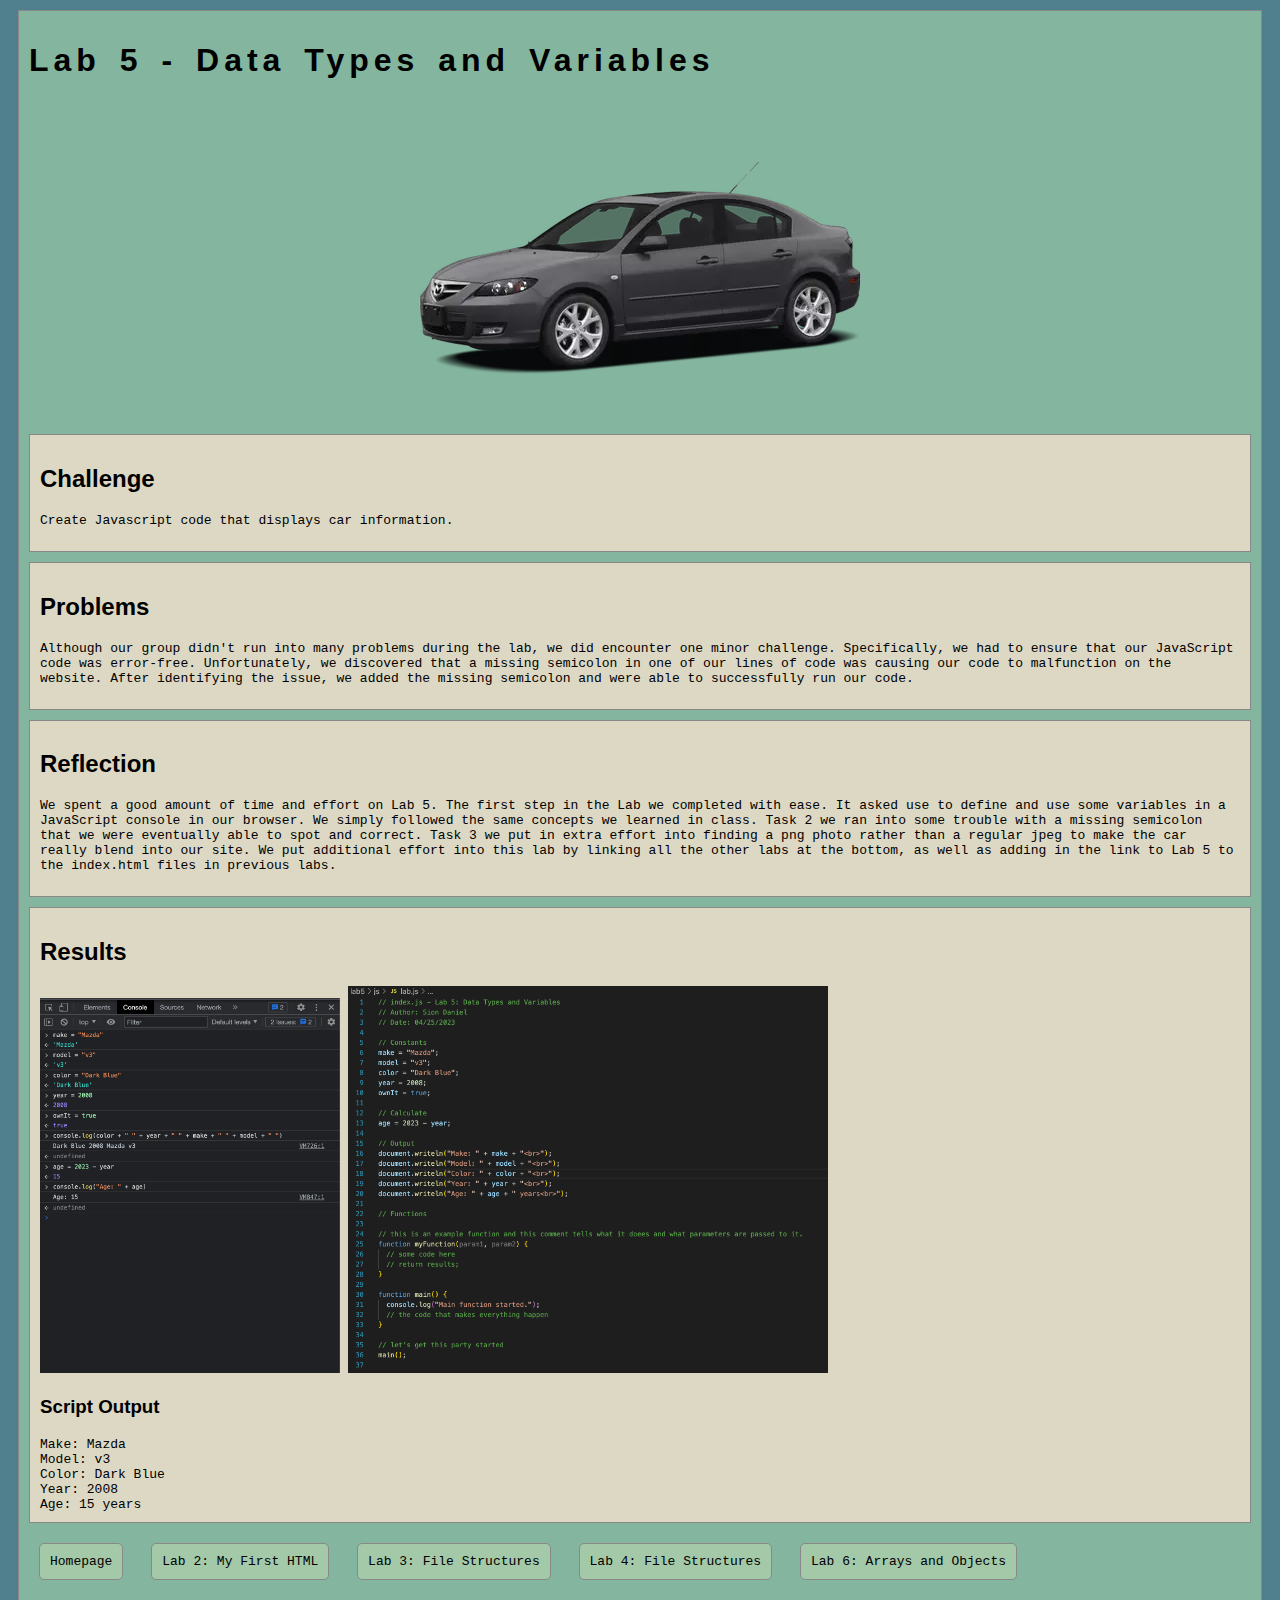
<file: lab5/index.html>
<!DOCTYPE html>
<html>
<head>
	<!-- This title is used for tabs and bookmarks -->
	<title>Lab 5 - Data Types and Variables</title>

	<!-- Use UTF character set, a good idea with any webpage -->
  	<meta charset="UTF-8" />
	<!-- Set viewport so page remains consistently scaled w narrow devices -->
  	<meta name="viewport" content="width=device-width, initial-scale=1.0" />
	
	<!-- Include a sitewide CSS file for consistent styling across the site -->
	<link rel="stylesheet" type="text/css" href="../css/site.css">
	<!-- Lab-specifc CSS file for any special styling of this particular page -->
	<link rel="stylesheet" type="text/css" href="css/lab.css">
	
	<!-- load jQuery library to make javascript easier (must be above our lab js)-->
	<script src="https://code.jquery.com/jquery-3.6.4.min.js"></script>
	<!-- Link to javascript file - DEFER waits until all elements are rendered -->
	<script type="text/javascript" src="./js/lab.js" DEFER></script>
</head>
<body>
	<!-- Style this page by changing the CSS in ../css/site.css or css/lab.css -->
	<main id="content">
		<section>
			<h1>Lab 5 - Data Types and Variables</h1>
			<img id="car" src="img/mazdav3.png" alt="car"/>
			<div class="minor-section">
					<h2>Challenge</h2>
					<p>Create Javascript code that displays car information.</p>
			</div>

			<div class="minor-section">
					<h2>Problems</h2>
					<p>Although our group didn't run into many problems during the lab, we did encounter one minor challenge. 
						Specifically, we had to ensure that our JavaScript code was error-free. 
						Unfortunately, we discovered that a missing semicolon in one of our lines of code was causing our code 
						to malfunction on the website. 
						After identifying the issue, we added the missing semicolon and were able to successfully run our code.</p>
			</div>

			<div class="minor-section">
					<h2>Reflection</h2>
					<p>	We spent a good amount of time and effort on Lab 5. The first step in the Lab we completed with ease. 
						It asked use to define and use some variables in a JavaScript console in our browser. 
						We simply followed the same concepts we learned in class. 
						Task 2 we ran into some trouble with a missing semicolon that we were eventually able to spot and correct. 
						Task 3 we put in extra effort into finding a png photo rather than a regular jpeg to make the car really 
						blend into our site. We put additional effort into this lab by linking all the other labs at the bottom, 
						as well as adding in the link to Lab 5 to the index.html files in previous labs.
					</p>
			</div>

			<div class="minor-section">
					<h2>Results</h2>
					<div id="output">
						<img id="console" src="img/console.png" />
						<img id="jscode" src="img/jscode.png" />
						<h3>Script Output</h3>
						<script src="js/lab.js"></script>
					</div>
			</div>
		</section>
		<nav id="links">
			<!-- Put links to other pages (including the homepage) here. -->
			<a href="../index.html">Homepage</a>
			<a href="../lab2/index.html">Lab 2: My First HTML</a>
			<a href="../lab3/index.html">Lab 3: File Structures</a>
			<a href="../lab4/index.html">Lab 4: File Structures</a>
			<a href="../lab6/index.html">Lab 6: Arrays and Objects</a>
		</nav>
	</main>
</body>
</html>
</file>
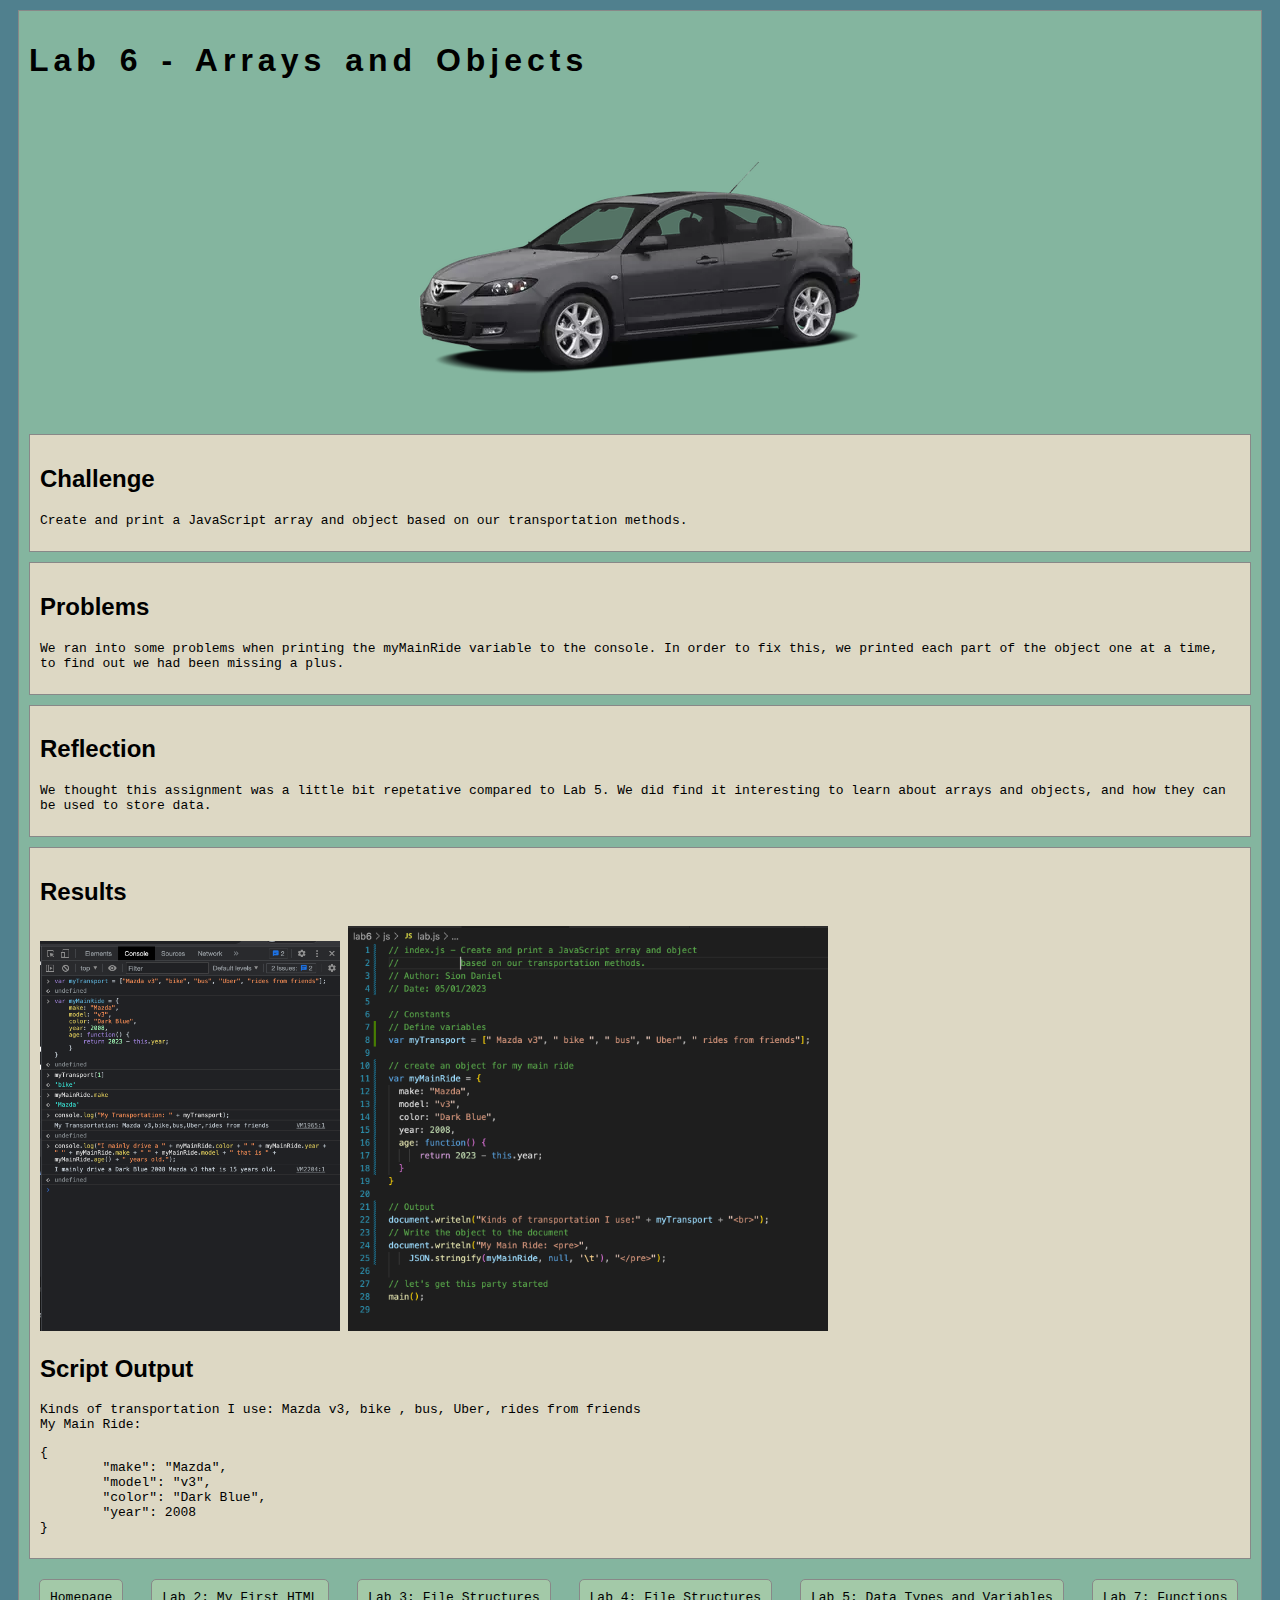
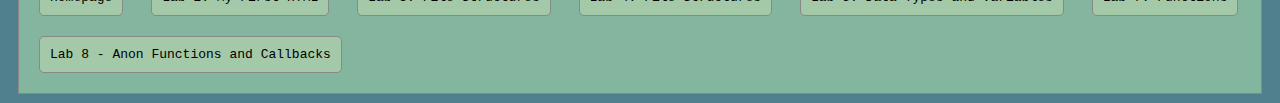
<file: lab6/index.html>
<!DOCTYPE html>
<html>
<head>
	<!-- This title is used for tabs and bookmarks -->
	<title>Lab 6 - Arrays and Objects</title>

	<!-- Use UTF character set, a good idea with any webpage -->
  	<meta charset="UTF-8" />
	<!-- Set viewport so page remains consistently scaled w narrow devices -->
  	<meta name="viewport" content="width=device-width, initial-scale=1.0" />
	
	<!-- Include a sitewide CSS file for consistent styling across the site -->
	<link rel="stylesheet" type="text/css" href="../css/site.css">
	<!-- Lab-specifc CSS file for any special styling of this particular page -->
	<link rel="stylesheet" type="text/css" href="css/lab.css">
	
	<!-- load jQuery library to make javascript easier (must be above our lab js)-->
	<script src="https://code.jquery.com/jquery-3.6.4.min.js"></script>
	<!-- Link to javascript file - DEFER waits until all elements are rendered -->
	<script type="text/javascript" src="./js/lab.js" DEFER></script>
</head>
<body>
	<!-- Style this page by changing the CSS in ../css/site.css or css/lab.css -->
	<main id="content">
		<section>
			<h1>Lab 6 - Arrays and Objects</h1>
			<img id="car" src="img/mazdav3.png" alt="car"/>
			<div class="minor-section">
					<h2>Challenge</h2>
					<p>Create and print a JavaScript array and object based on our transportation methods.</p>
			</div>

			<div class="minor-section">
					<h2>Problems</h2>
					<p>We ran into some problems when printing the myMainRide variable to the console.
						 In order to fix this, we printed each part of the object one at a time, to find out we had been missing a plus.</p>
			</div>

			<div class="minor-section">
					<h2>Reflection</h2>
					<p>We thought this assignment was a little bit repetative compared to Lab 5.
						 We did find it interesting to learn about arrays and objects, and how they can be used to store data.
					</p>
			</div>

			<div class="minor-section">
					<h2>Results</h2>
					<div id="output">
						<img id="console" src="img/console.png" />
						<img id="jscode" src="img/jscode.png" />
						<div>
							<h2>Script Output</h2>
							<script src="js/lab.js"></script>
						</div>
					</div>
			</div>
		</section>
		<nav id="links">
			<!-- Put links to other pages (including the homepage) here. -->
			<a href="../index.html">Homepage</a>
			<a href="../lab2/index.html">Lab 2: My First HTML</a>
			<a href="../lab3/index.html">Lab 3: File Structures</a>
			<a href="../lab4/index.html">Lab 4: File Structures</a>
			<a href="../lab5/index.html">Lab 5: Data Types and Variables</a>
			<a href="../lab7/index.html">Lab 7: Functions</a>
			<a href="../lab7/index.html">Lab 8 - Anon Functions and Callbacks</a>
		</nav>
	</main>
</body>
</html>
</file>
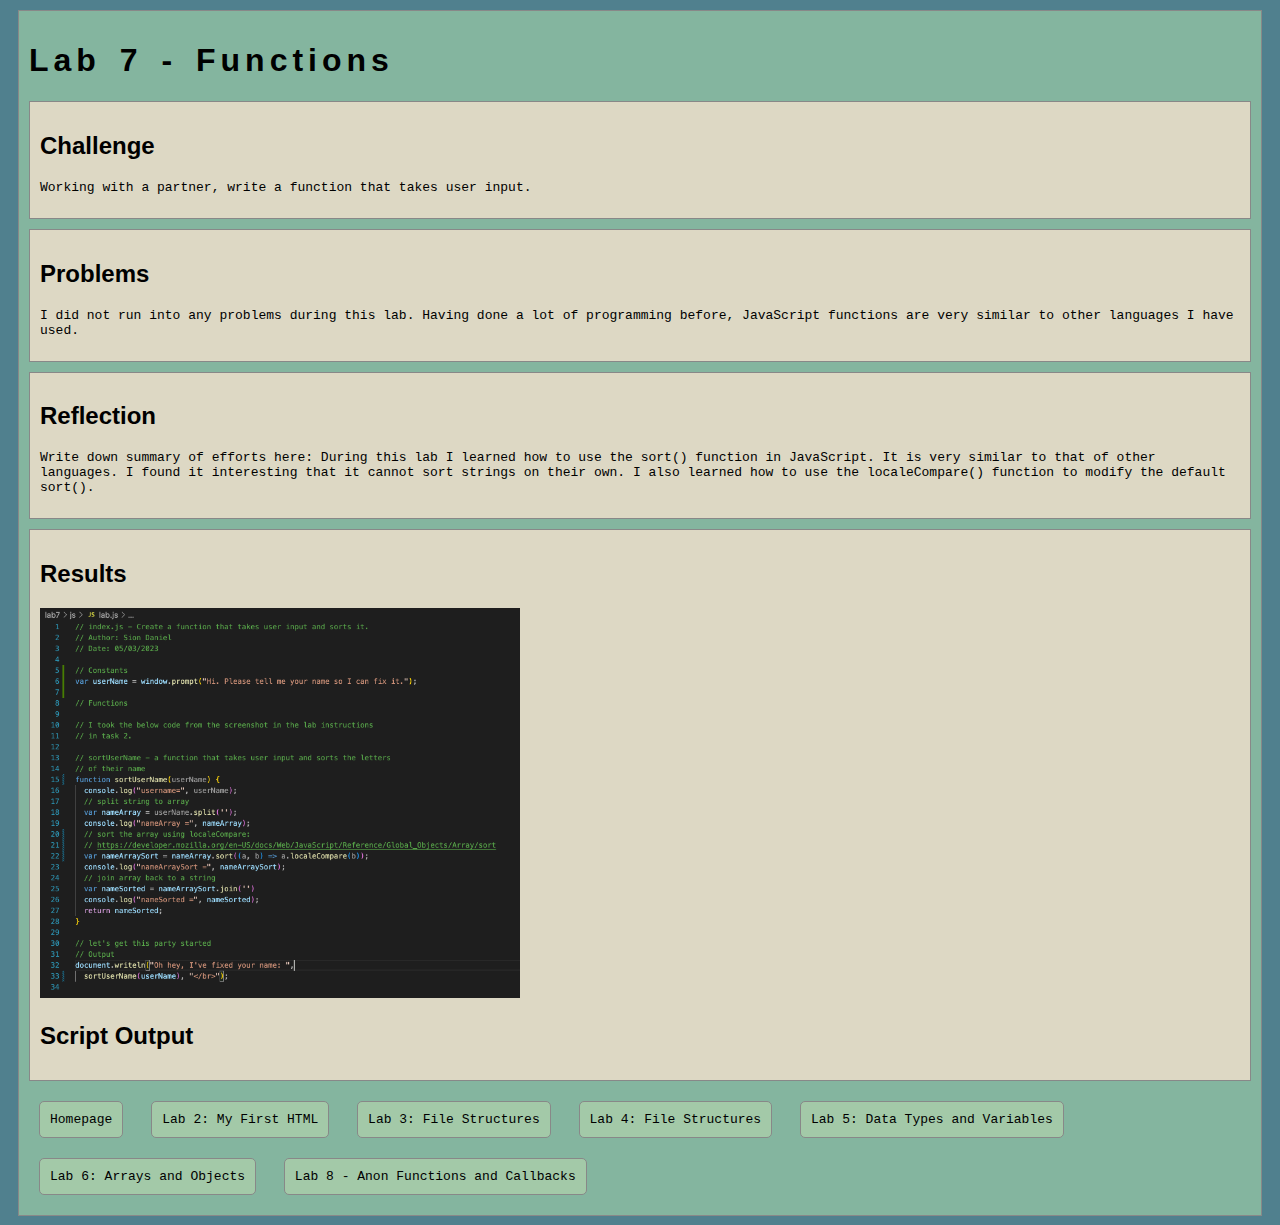
<file: lab7/index.html>
<!DOCTYPE html>
<html>
<head>
	<!-- This title is used for tabs and bookmarks -->
	<title>Lab 7 - Functions</title>

	<!-- Use UTF character set, a good idea with any webpage -->
  	<meta charset="UTF-8" />
	<!-- Set viewport so page remains consistently scaled w narrow devices -->
  	<meta name="viewport" content="width=device-width, initial-scale=1.0" />
	
	<!-- Include a sitewide CSS file for consistent styling across the site -->
	<link rel="stylesheet" type="text/css" href="../css/site.css">
	<!-- Lab-specifc CSS file for any special styling of this particular page -->
	<link rel="stylesheet" type="text/css" href="css/lab.css">
	
	<!-- load jQuery library to make javascript easier (must be above our lab js)-->
	<script src="https://code.jquery.com/jquery-3.6.4.min.js"></script>
	<!-- Link to javascript file - DEFER waits until all elements are rendered -->
	<script type="text/javascript" src="./js/lab.js" DEFER></script>
</head>
<body>
	<!-- Style this page by changing the CSS in ../css/site.css or css/lab.css -->
	<main id="content">
		<section>
			<h1>Lab 7 - Functions</h1>
			<div class="minor-section">
					<h2>Challenge</h2>
					<p>Working with a partner, write a function that takes user input.</p>
			</div>

			<div class="minor-section">
					<h2>Problems</h2>
					<p>I did not run into any problems during this lab. Having
						done a lot of programming before, JavaScript functions are
						very similar to other languages I have used.
					</p>
			</div>

			<div class="minor-section">
					<h2>Reflection</h2>
					<p>Write down summary of efforts here: 
						During this lab I learned how to use the sort() function
						in JavaScript. It is very similar to that of other languages.
						I found it interesting that it cannot sort strings on their own.
						I also learned how to use the localeCompare() function to modify
						the default sort().
					</p>
			</div>

			<div class="minor-section">
					<h2>Results</h2>
					<div id="output">
						<img id="jscode" src="img/jscode.png" />
						<div>
							<h2>Script Output</h2>
							<script src="js/lab.js"></script>
						</div>
					</div>
			</div>
		</section>
		<nav id="links">
			<!-- Put links to other pages (including the homepage) here. -->
			<a href="../index.html">Homepage</a>
			<a href="../lab2/index.html">Lab 2: My First HTML</a>
			<a href="../lab3/index.html">Lab 3: File Structures</a>
			<a href="../lab4/index.html">Lab 4: File Structures</a>
			<a href="../lab5/index.html">Lab 5: Data Types and Variables</a>
			<a href="../lab6/index.html">Lab 6: Arrays and Objects</a>
			<a href="../lab7/index.html">Lab 8 - Anon Functions and Callbacks</a>
		</nav>
	</main>
</body>
</html>
</file>
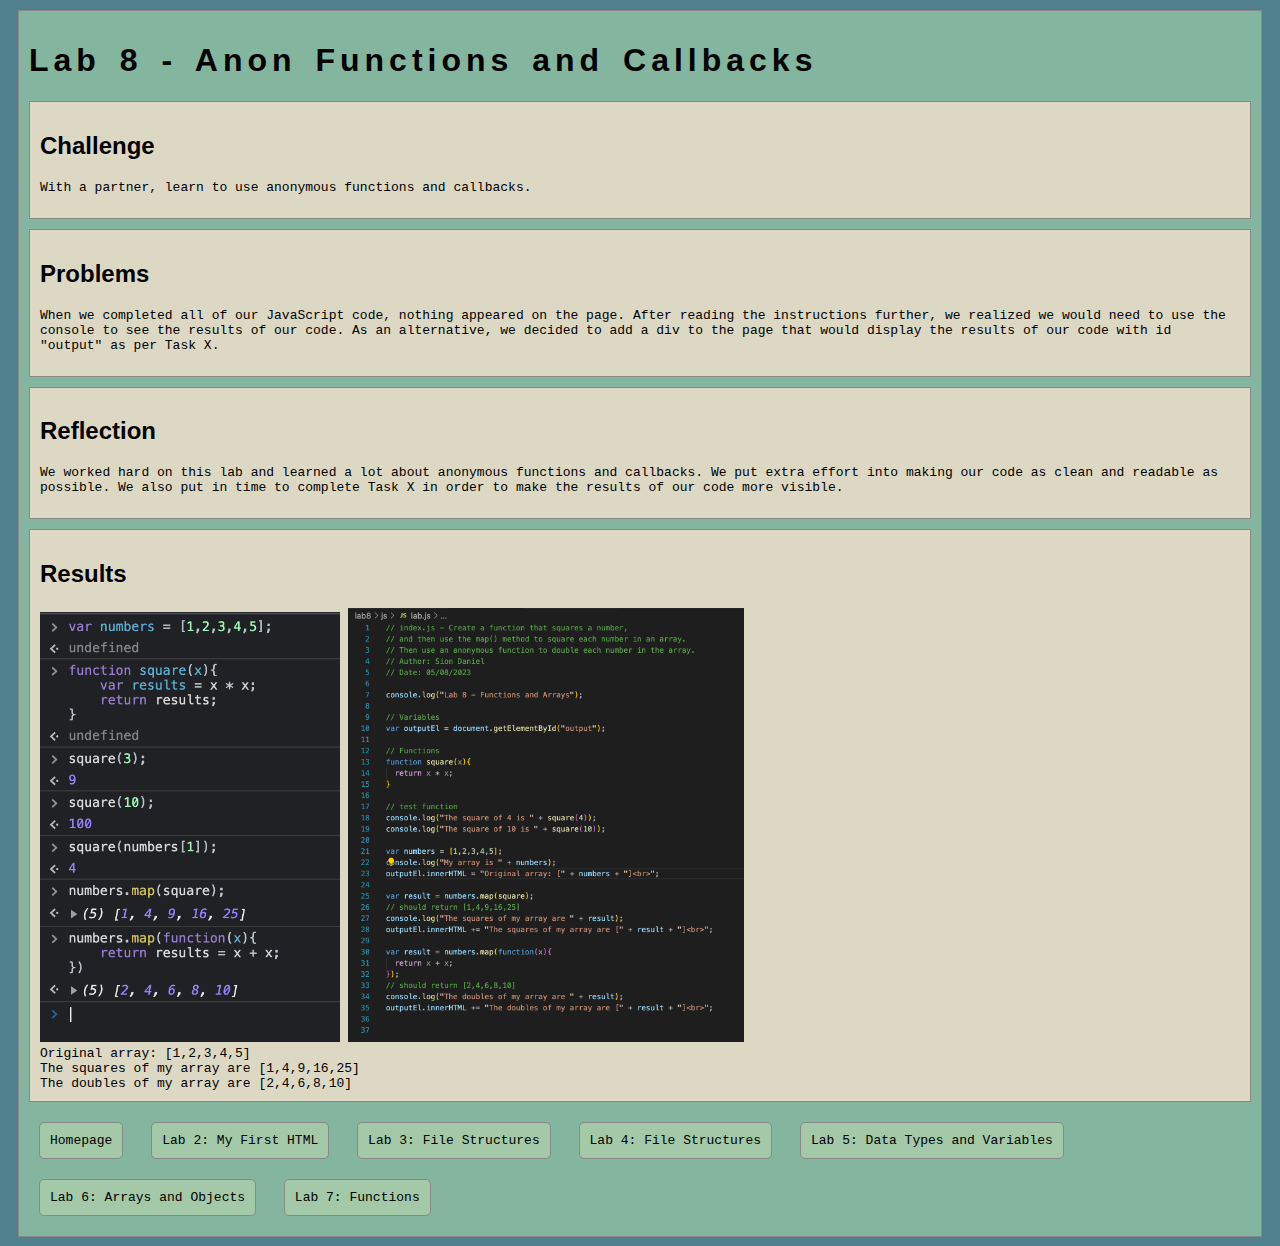
<file: lab8/index.html>
<!DOCTYPE html>
<html>
<head>
	<!-- This title is used for tabs and bookmarks -->
	<title>Lab 8 - Anon Functions and Callbacks</title>

	<!-- Use UTF character set, a good idea with any webpage -->
  	<meta charset="UTF-8" />
	<!-- Set viewport so page remains consistently scaled w narrow devices -->
  	<meta name="viewport" content="width=device-width, initial-scale=1.0" />
	
	<!-- Include a sitewide CSS file for consistent styling across the site -->
	<link rel="stylesheet" type="text/css" href="../css/site.css">
	<!-- Lab-specifc CSS file for any special styling of this particular page -->
	<link rel="stylesheet" type="text/css" href="css/lab.css">
	
	<!-- load jQuery library to make javascript easier (must be above our lab js)-->
	<script src="https://code.jquery.com/jquery-3.6.4.min.js"></script>
	<!-- Link to javascript file - DEFER waits until all elements are rendered -->
	<script type="text/javascript" src="./js/lab.js" DEFER></script>
</head>
<body>
	<!-- Style this page by changing the CSS in ../css/site.css or css/lab.css -->
	<main id="content">
		<section>
			<h1>Lab 8 - Anon Functions and Callbacks</h1>
			<div class="minor-section">
					<h2>Challenge</h2>
					<p>With a partner, learn to use anonymous functions
						and callbacks.</p>
			</div>

			<div class="minor-section">
					<h2>Problems</h2>
					<p>When we completed all of our JavaScript code, 
						nothing appeared on the page. After reading the instructions further,
						we realized we would need to use the console to see the results of our code.
						As an alternative, we decided to add a div to the page that would display the
						results of our code with id "output" as per Task X.
					</p>
			</div>

			<div class="minor-section">
					<h2>Reflection</h2>
					<p> We worked hard on this lab and learned a lot about anonymous functions and callbacks.
						We put extra effort into making our code as clean and readable as possible. We also 
						put in time to complete Task X in order to make the results of our code more visible.
					</p>
			</div>

			<div class="minor-section">
					<h2>Results</h2>
					<img id="console" src="img/console.png" />
					<img id="jscode" src="img/jscode.png" />
					<div id="output">
						<div>
							<h2>Script Output</h2>
							<script src="js/lab.js" defer></script>
						</div>
					</div>
			</div>
		</section>
		<nav id="links">
			<!-- Put links to other pages (including the homepage) here. -->
			<a href="../index.html">Homepage</a>
			<a href="../lab2/index.html">Lab 2: My First HTML</a>
			<a href="../lab3/index.html">Lab 3: File Structures</a>
			<a href="../lab4/index.html">Lab 4: File Structures</a>
			<a href="../lab5/index.html">Lab 5: Data Types and Variables</a>
			<a href="../lab6/index.html">Lab 6: Arrays and Objects</a>
			<a href="../lab6/index.html">Lab 7: Functions</a>
		</nav>
	</main>
</body>
</html>
</file>
<file: css/site.css>
/* we can use a single css file to style all the files in our wwebsite */

/* you can pick your own background colors, text colors, and fonts */

/* we can select an html element tag, in this case "body" will apply to the whole document */
body {
  background-color: #50808E;
}

/* we can have rules apply to multiple elements at the same time with commas */
h1,h2,h3 {
  font-family: sans-serif;
}

/* and we can have rules that overlap other rules, both take effect */
h1 {
  letter-spacing: 5px;
  word-spacing: 5px;
  font-size: 200%;
}

/* the hashtag in a CSS selector selects an element by id, e.g., id="content" */
#content {
  margin: 10px;
  padding: 10px;
  border: solid 1px #888;
  background-color: #84B59F;
  /* code-like font */
  font-family: monospace;
}

/* the period in a CSS selector selects an element by class, e.g., class="minor-section" */
.minor-section {
  padding: 10px;
  margin-bottom: 10px;
  border: solid 1px #888;
  background-color: #A3C9A8;
}

/* make nav bar links look like buttons from nav id links */
nav a {
  display: inline-block;
  padding: 10px;
  margin: 10px;
  border: solid 1px #888;
  background-color: #A3C9A8;
  text-decoration: none;
  color: #000;
  /* round the corners */
  border-radius: 5px;
}

/* add a hover effect to the nav bar links */
nav a:hover {
  background-color: #84B59F;
}
</file>
<file: css/homepage.css>
/* this css file will only style the homepage of our site */

.cat-photo {
  margin: 10px;
  max-width: 500px;
}

#my-portrait {
  width: 500px;
}
</file>
<file: lab10/css/lab.css>
/* Here we can set styles for this lab page that we don't want to effect others pages */

/* the period in a CSS selector selects an element by class, e.g., class="minor-section" */
.minor-section {
  padding: 10px;
  margin-bottom: 10px;
  border: solid 1px #888;
  background-color: #DDD8C4;
}

#car{
  display: block;
  margin-left: auto;
  margin-right: auto;
}

#console{
  width: 25%;
  height: 25%;
}

#jscode{
  width: 40%;
  height: 40%;
}
</file>
<file: lab11/css/lab.css>
/* Here we can set styles for this lab page that we don't want to effect others pages */

/* the period in a CSS selector selects an element by class, e.g., class="minor-section" */
.minor-section {
  padding: 10px;
  margin-bottom: 10px;
  border: solid 1px #888;
  background-color: #DDD8C4;
}

#car{
  display: block;
  margin-left: auto;
  margin-right: auto;
}

#console{
  width: 25%;
  height: 25%;
}

#jscode{
  width: 40%;
  height: 40%;
}

.special{
  color: red;
  font-family: 'Franklin Gothic Medium', 'Arial Narrow', Arial, sans-serif;
};
</file>
<file: lab12/css/lab.css>
/* Here we can set styles for this lab page that we don't want to effect others pages */

/* the period in a CSS selector selects an element by class, e.g., class="minor-section" */
.minor-section {
  padding: 10px;
  margin-bottom: 10px;
  border: solid 1px #888;
  background-color: #DDD8C4;
}

#car{
  display: block;
  margin-left: auto;
  margin-right: auto;
}

#console{
  width: 25%;
  height: 25%;
}

#jscode{
  width: 40%;
  height: 40%;
}

.special{
  color: red;
  font-family: 'Franklin Gothic Medium', 'Arial Narrow', Arial, sans-serif;
};
</file>
<file: lab13/css/lab.css>
/* Here we can set styles for this lab page that we don't want to effect others pages */

/* the period in a CSS selector selects an element by class, e.g., class="minor-section" */
.minor-section {
  padding: 10px;
  margin-bottom: 10px;
  border: solid 1px #888;
  background-color: #DDD8C4;
}

#car{
  display: block;
  margin-left: auto;
  margin-right: auto;
}

#console{
  width: 25%;
  height: 25%;
}

#jscode{
  width: 40%;
  height: 40%;
}

.special{
  color: red;
  font-family: 'Franklin Gothic Medium', 'Arial Narrow', Arial, sans-serif;
};
</file>
<file: lab15/css/lab.css>
/* Here we can set styles for this lab page that we don't want to effect others pages */

/* the period in a CSS selector selects an element by class, e.g., class="minor-section" */
.minor-section {
  padding: 10px;
  margin-bottom: 10px;
  border: solid 1px #888;
  background-color: #DDD8C4;
}

#car{
  display: block;
  margin-left: auto;
  margin-right: auto;
}

#console{
  width: 25%;
  height: 25%;
}

#jscode{
  width: 40%;
  height: 40%;
}

.special{
  color: red;
  font-family: 'Franklin Gothic Medium', 'Arial Narrow', Arial, sans-serif;
};
</file>
<file: lab2/css/lab.css>
/* Here we can set styles for this lab page that we don't want to effect others pages */
h1 {
  color: blue;
  font-size: 200%;
}

p {
  font-family: "comic sans";
  text-indent: 20px;
  margin-left: 10px;
}

#content {
  background-color: #cccccc;
  width: 500px;
  min-height: 300px;
  padding: 10px;
  margin: 10px;
  border: solid 1px #444444;
  font-size: 20px;
  /* Put a dashed or dotted border around the div */
  border-style: dashed;
  border-width: 5px;
  /* Make the border have rounded corners */
  border-radius: 10px;
  /* Center the div */
  margin-left: auto;
  margin-right: auto;
}

/* the period in a CSS selector selects an element by class, e.g., class="minor-section" */
.minor-section {
    padding: 10px;
    margin-bottom: 10px;
    border: solid 1px #888;
    background-color: #DDD8C4;
  }
</file>
<file: lab3/css/lab.css>
/* Here we can set styles for this lab page that we don't want to effect others pages */

/* the period in a CSS selector selects an element by class, e.g., class="minor-section" */
.minor-section {
    padding: 10px;
    margin-bottom: 10px;
    border: solid 1px #888;
    background-color: #DDD8C4;
  }
</file>
<file: lab4/css/lab.css>
/* Here we can set styles for this lab page that we don't want to effect others pages */

/* the period in a CSS selector selects an element by class, e.g., class="minor-section" */
.minor-section {
    padding: 10px;
    margin-bottom: 10px;
    border: solid 1px #888;
    background-color: #DDD8C4;
  }

/* resize results image to 50% of original size */
#results {
  width: 50%;
}
</file>
<file: lab5/css/lab.css>
/* Here we can set styles for this lab page that we don't want to effect others pages */

/* the period in a CSS selector selects an element by class, e.g., class="minor-section" */
.minor-section {
    padding: 10px;
    margin-bottom: 10px;
    border: solid 1px #888;
    background-color: #DDD8C4;
  }

#car{
  display: block;
  margin-left: auto;
  margin-right: auto;
}

#console{
  width: 25%;
  height: 25%;
}

#jscode{
  width: 40%;
  height: 40%;
}
</file>
<file: lab6/css/lab.css>
/* Here we can set styles for this lab page that we don't want to effect others pages */

/* the period in a CSS selector selects an element by class, e.g., class="minor-section" */
.minor-section {
  padding: 10px;
  margin-bottom: 10px;
  border: solid 1px #888;
  background-color: #DDD8C4;
}

#car{
  display: block;
  margin-left: auto;
  margin-right: auto;
}

#console{
  width: 25%;
  height: 25%;
}

#jscode{
  width: 40%;
  height: 40%;
}
</file>
<file: lab7/css/lab.css>
/* Here we can set styles for this lab page that we don't want to effect others pages */

/* the period in a CSS selector selects an element by class, e.g., class="minor-section" */
.minor-section {
  padding: 10px;
  margin-bottom: 10px;
  border: solid 1px #888;
  background-color: #DDD8C4;
}

#car{
  display: block;
  margin-left: auto;
  margin-right: auto;
}

#console{
  width: 25%;
  height: 25%;
}

#jscode{
  width: 40%;
  height: 40%;
}
</file>
<file: lab8/css/lab.css>
/* Here we can set styles for this lab page that we don't want to effect others pages */

/* the period in a CSS selector selects an element by class, e.g., class="minor-section" */
.minor-section {
  padding: 10px;
  margin-bottom: 10px;
  border: solid 1px #888;
  background-color: #DDD8C4;
}

#car{
  display: block;
  margin-left: auto;
  margin-right: auto;
}

#console{
  width: 25%;
  height: 25%;
}

#jscode{
  width: 33%;
  height: 33%;
}
</file>
